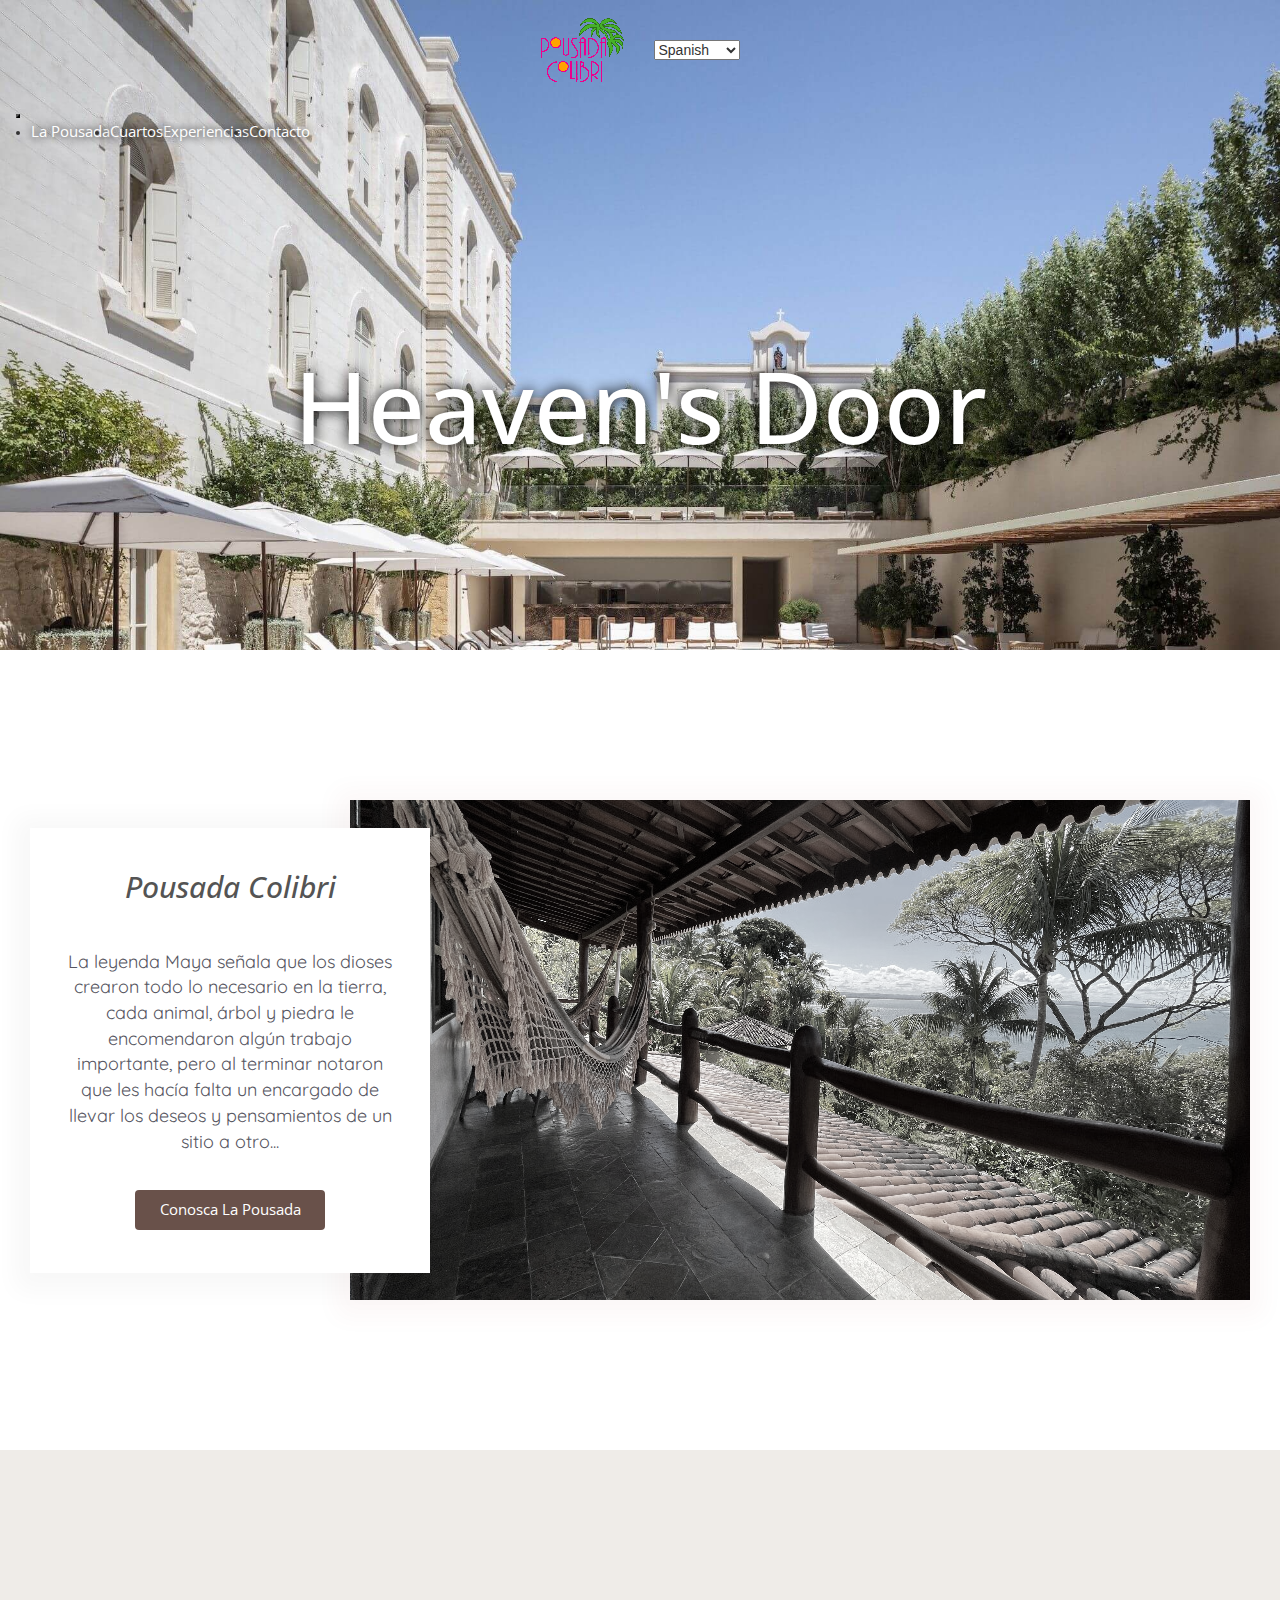
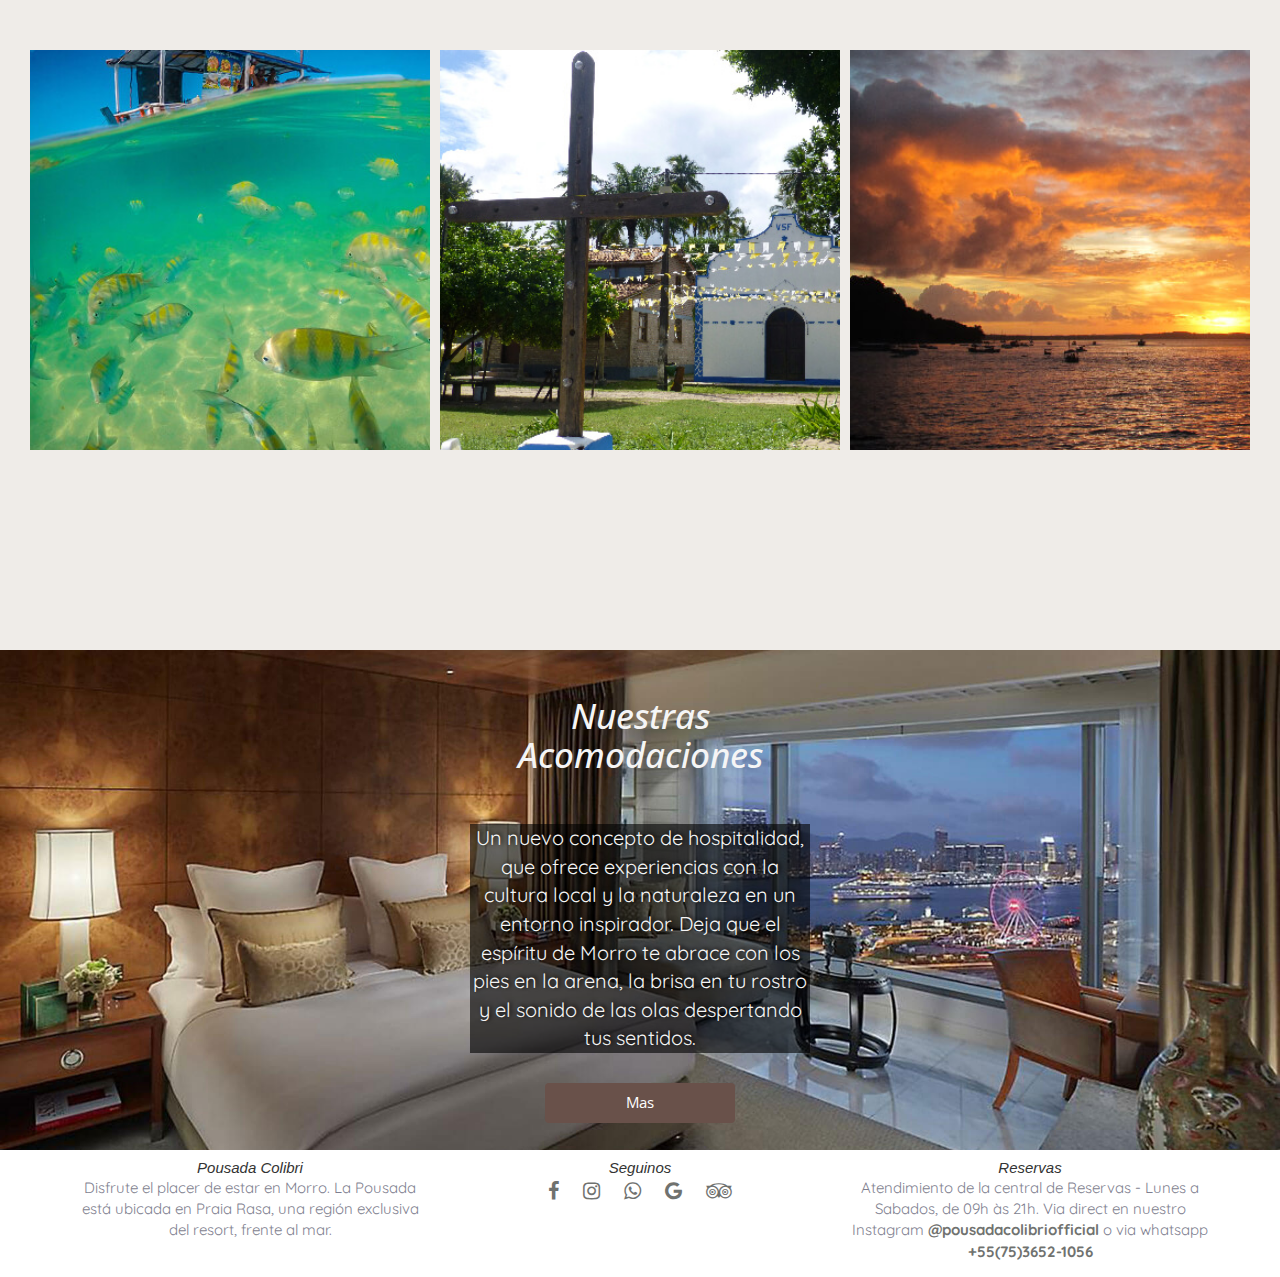
<file: index.html>
<!DOCTYPE html>
<html lang="es">

<head>

    <meta charset="utf-8"> 
    <meta name="viewport" content="width=device-width, initial-scale=1.0">
    <link rel="preconnect" href="https://fonts.googleapis.com">
    <link rel="preconnect" href="https://fonts.gstatic.com" crossorigin>
    <link rel="icon" type="image/x-icon" href="favicon.ico">

    <!--CSS Bootstrap-->
    <link href="https://cdn.jsdelivr.net/npm/bootstrap@5.3.2/dist/css/bootstrap.min.css" rel="stylesheet"
        integrity="sha384-T3c6CoIi6uLrA9TneNEoa7RxnatzjcDSCmG1MXxSR1GAsXEV/Dwwykc2MPK8M2HN" crossorigin="anonymous">

    <!--CSS FONT AWESOME-->
    <link href="https://maxcdn.bootstrapcdn.com/font-awesome/4.4.0/css/font-awesome.min.css" rel="stylesheet" />
    <link href="https://maxcdn.bootstrapcdn.com/bootstrap/3.3.5/css/bootstrap.min.css" rel="stylesheet" />

    <!--Fonte Open Sans - Quicksand-->
    <link
        href="https://fonts.googleapis.com/css2?family=Open+Sans:wght@300;400;500&family=Quicksand:wght@300;400;500&display=swap"
        rel="stylesheet">

    <!--Css Style-->
    <link rel="stylesheet" href="css/style.css" />
    <!--Final -- Css Style-->

    <!-- descripcion del documento -->
    <meta name="description" content="La Pousada Colibri, es una lujosa posada rustica, localizada en Morro de Sao Paulo, con una vista privilegiada. Venga a conocer y apasionarse">
    <!-- palabras claves -->
    <meta name="keywords" content="morro de sao paulo,pousada,posada,paraiso,morro,piscina,salvador de bahia,brasil,playas,caribe">

    <title> Pousada Colibri - Since 1987 </title>
</head>

<body>
    <!--Encabezado -->
    <section id="fondo">
        <header id="idiomas">
            <nav id="display">
                <a href="index.html"><img src="img/logo.png" alt="logo"></a>
                <select name="">
                    <option selected>Spanish</option>
                    <option>English</option>
                    <option>Portugues</option>
                    <option>Deutsch</option>
                </select>
            </nav>
        </header>
        <section id="navegacion">
            <nav class="navbar navbar-expand-md">
                <div class="container-fluid">
                    <!--Boton del Menu-->
                    <button class="navbar-toggler" style="background-color: rgba(255, 255, 255, 0.842)" type="button"
                        data-bs-toggle="collapse" data-bs-target="#menu" aria-controls="navbarSupportedContent"
                        aria-expanded="false" aria-label="Toggle navigation">
                        <span class="navbar-toggler-icon "></span>
                    </button>

                    <!--Menu con SubMenu-->
                    <div class="collapse navbar-collapse position-absolute top-50 start-50 translate-middle-x
                    " id="menu">
                        <ul class="navbar-nav" ;>
                            <li class="nav-item">
                                <a class="nav-link" aria-current="page" href="pousada/pousada.html">La Pousada</a>
                            </li>
                            <li class="nav-item dropdown">
                                <a class="nav-link dropdown-toggle" href="#" role="button" data-bs-toggle="dropdown"
                                    aria-expanded="false">
                                    Cuartos
                                </a>
                                <ul class="dropdown-menu">
                                    <li><a class="dropdown-item" href="cuartos/chalet.html">Bungalow</a></li>
                                    <li><a class="dropdown-item" href="cuartos/chalet.html">Suite Junior</a></li>
                                    <li><a class="dropdown-item" href="cuartos/chalet.html">Suite Deluxe</a></li>
                                    <li><a class="dropdown-item" href="cuartos/chalet.html">Chalet</a></li>
                                </ul>
                            </li>
                            <li class="nav-item">
                                <a class="nav-link" href="experiencias/experiencias.html">Experiencias</a>
                            </li>
                            <li class="nav-item">
                                <a class="nav-link" href="contato/contato.html">Contacto</a>
                            </li>
                        </ul>
                    </div>
                </div>
            </nav>
        </section>
        <div id="heaven" class="padre">
            <h1>Heaven's Door</h1>
        </div>
    </section>
    <!--Encabezado-->
    <!--Inicio seccion A Pousada-->
    <section id="cuadro_izq_foto_der_superpuestos">
        <div class="quadrito">
            <h2><em>Pousada Colibri</em></h2>
            <p>La leyenda Maya señala que los dioses crearon todo lo necesario en la tierra, cada animal, árbol y piedra
                le encomendaron algún trabajo importante, pero al terminar notaron que les hacía falta un encargado de
                llevar los deseos y pensamientos de un sitio a otro...

            </p>
            <button type="button" class="btn btn-outline-secondary"><a href="pousada/pousada.html">Conosca La
                    Pousada</a></button>
        </div>
        <div class="img_cuadro_izq_foto_der_superpuestos">
            <img src="img/pousada-colibri.jpg" alt="Vista de la Suite Deluxe">
        </div>
    </section>
    <!--Final Seccion A Pousada-->

    <!--Inicio Seccion Experiencias-->
    <section id="experiencias">
        <div class="GridExperiencias">
            <article class="CuadroExperiencias">
                <a class="ExperienciasTitulo" href="experiencias/experiencias.html">Vuelta a la Isla</a>
                <div class="ExperienciasImagen">
                    <img class="imgProductos" src="img/vuelta_isla.jpg" alt="Paseo vuelta a la isla">
                </div>
            </article>
            <article class="CuadroExperiencias">
                <a class="ExperienciasTitulo" href="experiencias/experiencias.html">Visita Garapua</a>
                <div class="ExperienciasImagen">
                    <img class="imgProductos" src="img/Iglesia-garapua.jpg" alt="Iglesia de Garapua">
                </div>
            </article>
            <article class="CuadroExperiencias">
                <a class="ExperienciasTitulo" href="experiencias/experiencias.html">Atardecer</a>
                <div class="ExperienciasImagen">
                    <img class="imgProductos" src="img/Atardecer.jpg" alt="Atardecer Morro de Sao Paulo">
                </div>
            </article>
        </div>
    </section>
    <!--Final Seccion Experiencias-->

    <!--Inicio Seccion Cuartos -->
    <section id="cuartos">
        <div class="CajaCuartosDescripcion">
            <h2><em>Nuestras Acomodaciones</em></h2>
            <p>Un nuevo concepto de hospitalidad, que ofrece experiencias con la cultura local y la naturaleza en un
                entorno inspirador. Deja que el espíritu de Morro te abrace con los pies en la arena, la brisa en tu
                rostro y el sonido de las olas despertando tus sentidos.</p>

            <button type="button" class="btn btn-outline-secondary"><a href="cuartos/chalet.html">Mas</a></button>
        </div>
    </section>
    <!--Final seccion Cuartos-->

    <footer class="container text-center">
        <div class="row justify-content-center">
            <div class="footerpad col-12 col-md-6 col-lg-4">
                <td>
                    <h3>Pousada Colibri</h3>
                    <p>Disfrute el placer de estar en Morro. La Pousada está ubicada en Praia Rasa, una región exclusiva
                        del resort, frente al mar.</p>
                </td>
            </div>
            <div class="footerpad col-12 col-md-6 col-lg-4 footer">
                <td>
                    <h3>Seguinos</h3>
                    <a href="https://www.facebook.com/pousadacolibriofficial" aria-label="Facebook Oficial de la Pousada"><i class="fa fa-facebook"></i></a>
                    <a href="https://www.instagram.com/pousadacolibriofficial"aria-label="Instagram Oficial de la Pousada"><i class="fa fa-instagram"></i></a>
                    <a href="https://api.whatsapp.com/send?phone=557536521056&text=Ol%C3%A1,%20Pousada%20Colibri!%20Preciso%20de%20informa%C3%A7%C3%B5es." aria-label="Comunica con nosotros por Whatsapp"><i
                            class="fa fa-whatsapp"></i></a>
                    <a
                        href="https://www.google.com/travel/search?q=pousada%20colibri&g2lb=2502548%2C2503771%2C2503781%2C4258168%2C4270442%2C4284970%2C4291517%2C4308226%2C4597339%2C4757164%2C4814050%2C4864715%2C4874190%2C4886480%2C4893075%2C4924070%2C4965990%2C4990494%2C72298667%2C72302247%2C72317059%2C72321071%2C72333916%2C72355039%2C72364739%2C72367838%2C72367841%2C72370225%2C72373155%2C72379816&hl=en-BR&gl=br&ssta=1&ts=CAESCAoCCAMKAggDGh4SHBIUCgcI5w8QChgaEgcI5w8QChgbGAEyBAgAEAAqBwoFOgNCUkw&qs=CAEyJkNoZ0l6SjNiLU1XZTNvUGpBUm9MTDJjdk1YUm9NSEF3WjNZUUFROApCCQnMzhZf9HgH40IJCUXcdnnHYYwtQgkJBeiEorj41qdCCQm-P3Qo28cjH1oCCAE&ap=aAG6AQhvdmVydmlldw&ictx=1&sa=X&utm_campaign=sharing&utm_medium=link_btn&utm_source=htls" aria-label="Conoce lo que dicen los clientes"><i
                            class="fa fa-google"></i></a>
                    <a
                        href="https://www.tripadvisor.com.br/Hotel_Review-g488168-d1183668-Reviews-Pousada_Colibri-Morro_de_Sao_Paulo_Ilha_de_Tinhare_Cairu_State_of_Bahia.html?m=19905"aria-label="Entre los 10 mejores de la Isla"><i
                            class="fa fa-tripadvisor"></i></a>
                </td>
            </div>
            <div class="footerpad col-12 col-md-6 col-lg-4 link">
                <h3>Reservas</h3>
                <p>Atendimiento de la central de Reservas - Lunes a Sabados, de 09h às 21h. Via direct en nuestro
                    Instagram <a
                        href="https://www.instagram.com/pousadacolibriofficial"><strong>@pousadacolibriofficial</strong></a>
                    o via whatsapp <a
                        href="https://api.whatsapp.com/send?phone=557536521056&text=Ol%C3%A1,%20Pousada%20Colibri!%20Preciso%20de%20informa%C3%A7%C3%B5es."><strong>+55(75)3652-1056</strong></a>
                </p>
            </div>
        </div>
    </footer>

    <!--CSS BS-->
    <script src="https://cdn.jsdelivr.net/npm/bootstrap@5.3.2/dist/js/bootstrap.bundle.min.js"
        integrity="sha384-C6RzsynM9kWDrMNeT87bh95OGNyZPhcTNXj1NW7RuBCsyN/o0jlpcV8Qyq46cDfL"
        crossorigin="anonymous"></script>
</body>

</html>
</file>
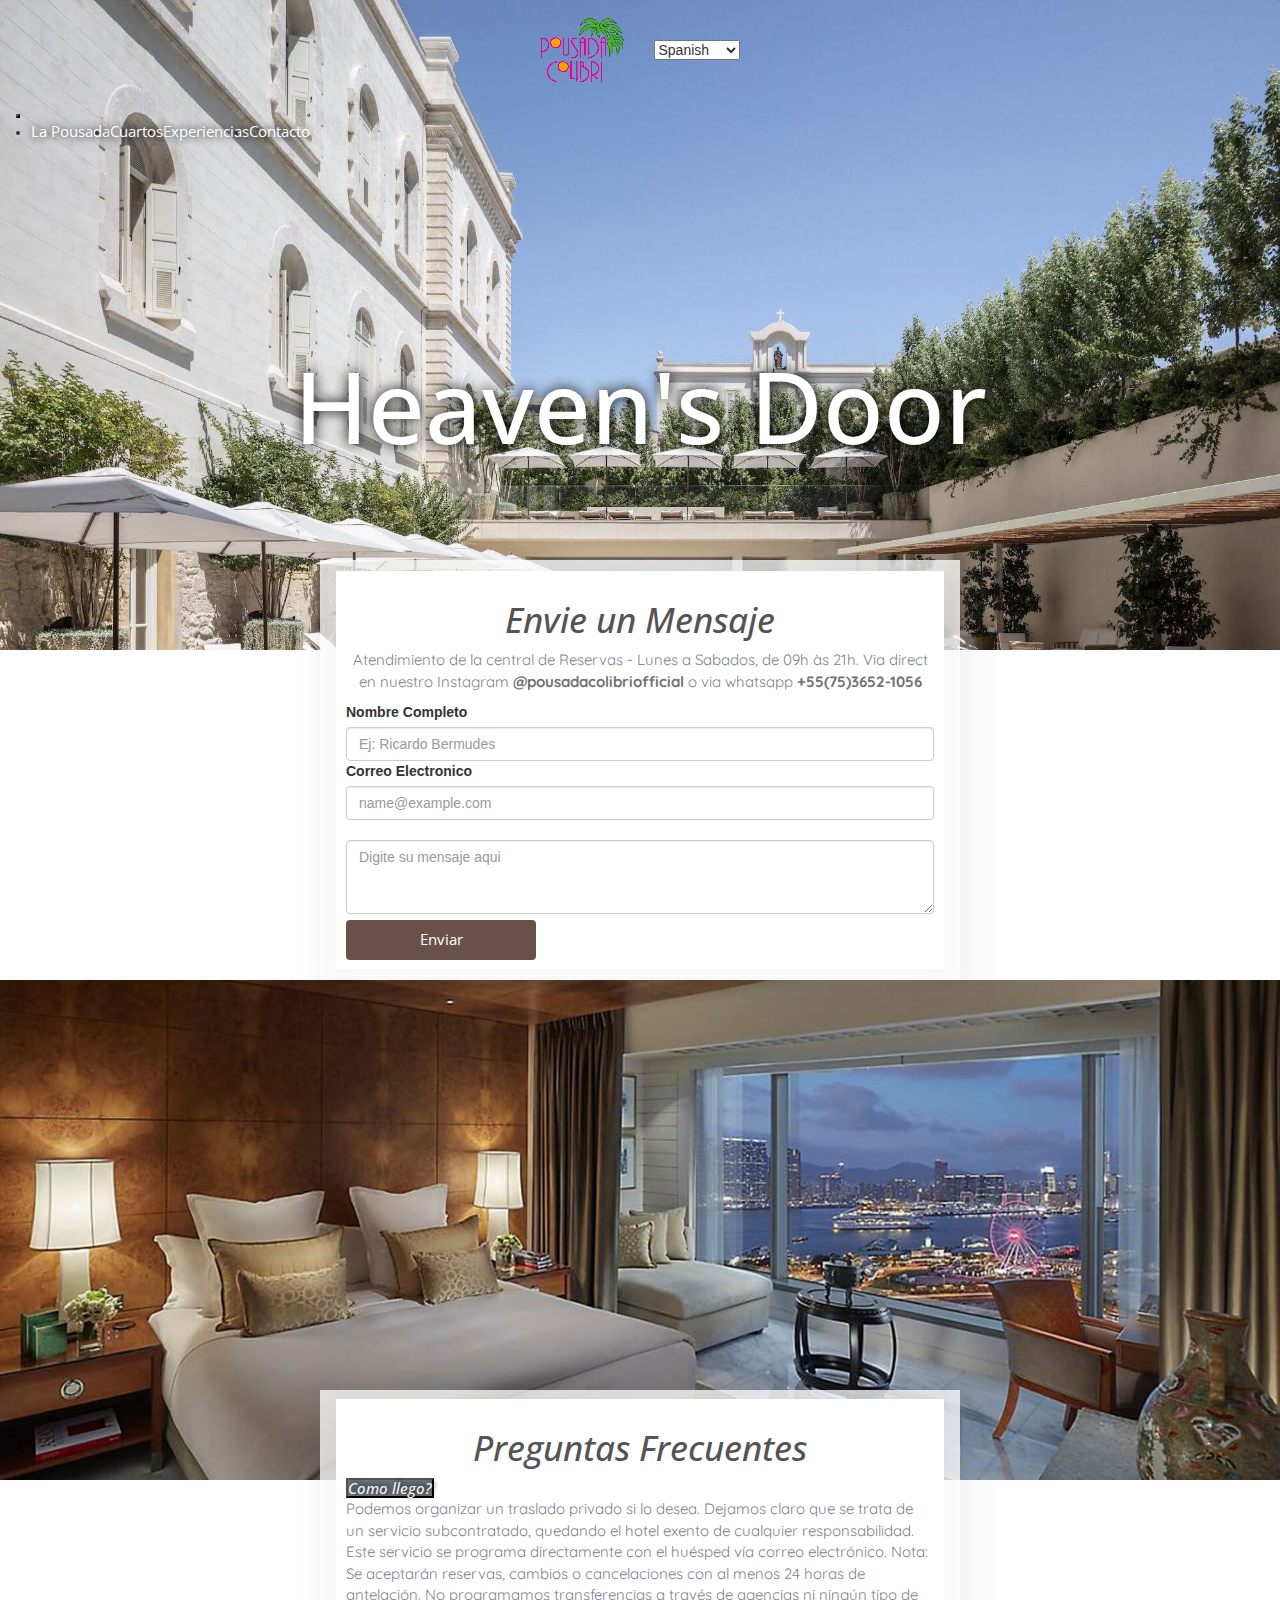
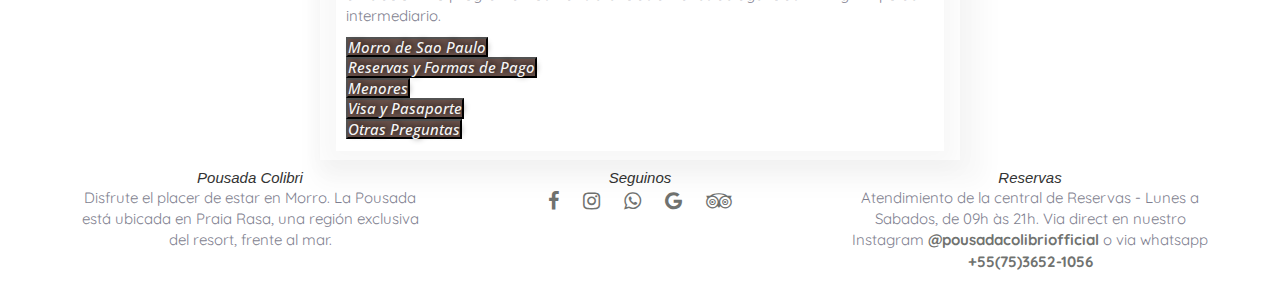
<file: contato/contato.html>
<!DOCTYPE html>
<html lang="es">

<head>

  <meta charset="utf-8">
  <meta name="viewport" content="width=device-width, initial-scale=1.0">
  <link rel="preconnect" href="https://fonts.googleapis.com">
  <link rel="preconnect" href="https://fonts.gstatic.com" crossorigin>
  <link rel="icon" type="image/x-icon" href="favicon.ico">

  <!--CSS Bootstrap-->
  <link href="https://cdn.jsdelivr.net/npm/bootstrap@5.3.2/dist/css/bootstrap.min.css" rel="stylesheet"
      integrity="sha384-T3c6CoIi6uLrA9TneNEoa7RxnatzjcDSCmG1MXxSR1GAsXEV/Dwwykc2MPK8M2HN" crossorigin="anonymous">

  <!--CSS FONT AWESOME-->
  <link href="https://maxcdn.bootstrapcdn.com/font-awesome/4.4.0/css/font-awesome.min.css" rel="stylesheet" />
  <link href="https://maxcdn.bootstrapcdn.com/bootstrap/3.3.5/css/bootstrap.min.css" rel="stylesheet" />

  <!--Fonte Open Sans - Quicksand-->
  <link
      href="https://fonts.googleapis.com/css2?family=Open+Sans:wght@300;400;500&family=Quicksand:wght@300;400;500&display=swap"
      rel="stylesheet">

  <!--Css Style-->
  <link rel="stylesheet" href="../css/style.css" />
  <!--Final -- Css Style-->

  <!-- descripcion del documento -->
  <meta name="description" content="La Pousada Colibri, es una lujosa posada rustica, localizada en Morro de Sao Paulo, con una vista privilegiada. Venga a conocer y apasionarse">
  <!-- palabras claves -->
  <meta name="keywords" content="morro de sao paulo,pousada,posada,paraiso,morro,piscina,salvador de bahia,brasil,playas,caribe">

  <title> Pousada Colibri - Since 1987 </title>
</head>

<body>
  <!--Encabezado -->
  <section id="fondo">
    <header id="idiomas">
      <nav id="display">
        <a href="../index.html"><img src="../img/logo.png" alt="logo"></a>
        <select name="">
          <option selected>Spanish</option>
          <option>English</option>
          <option>Portugues</option>
          <option>Deutsch</option>
        </select>
      </nav>
    </header>
    <section id="navegacion">
      <nav class="navbar navbar-expand-md">
        <div class="container-fluid">
          <!--Boton del Menu-->
          <button class="navbar-toggler" style="background-color: rgba(255, 255, 255, 0.842)" type="button"
            data-bs-toggle="collapse" data-bs-target="#menu" aria-controls="navbarSupportedContent"
            aria-expanded="false" aria-label="Toggle navigation">
            <span class="navbar-toggler-icon "></span>
          </button>

          <!--Menu con SubMenu-->
          <div class="collapse navbar-collapse position-absolute top-50 start-50 translate-middle-x
                  " id="menu">
            <ul class="navbar-nav">
              <li class="nav-item">
                <a class="nav-link" aria-current="page" href="../pousada/pousada.html">La Pousada</a>
              </li>
              <li class="nav-item dropdown">
                <a class="nav-link dropdown-toggle" href="#" role="button" data-bs-toggle="dropdown"
                  aria-expanded="false">
                  Cuartos
                </a>
                <ul class="dropdown-menu">
                  <li><a class="dropdown-item" href="../cuartos/chalet.html">Bungalow</a></li>
                  <li><a class="dropdown-item" href="../cuartos/chalet.html">Suite Junior</a></li>
                  <li><a class="dropdown-item" href="../cuartos/chalet.html">Suite Deluxe</a></li>
                  <li><a class="dropdown-item" href="../cuartos/chalet.html">Chalet</a></li>
                </ul>
              </li>
              <li class="nav-item">
                <a class="nav-link" href="../experiencias/experiencias.html">Experiencias</a>
              </li>
              <li class="nav-item">
                <a class="nav-link" href="contato.html">Contacto</a>
              </li>
            </ul>
          </div>
        </div>
      </nav>
    </section>
    <div id="heaven" class="padre">
      <h1>Heaven's Door</h1>
    </div>
  </section>
  <!--Encabezado-->

  <!--Inicio seccion Mensaje-->
  <section class="centrar_cuadro-_superpuesto">
    <div class="cuadro-superpuesto">
      <div class="cuadro-superpuesto-interno link-aislado">
        <h2><em>Envie un Mensaje</em></h2>
        <p class="p-aislado">Atendimiento de la central de Reservas - Lunes a Sabados, de 09h às 21h. Via direct en
          nuestro
          Instagram <a
            href="https://www.instagram.com/pousadacolibriofficial"><strong>@pousadacolibriofficial</strong></a>
          o via whatsapp <a
            href="https://api.whatsapp.com/send?phone=557536521056&text=Ol%C3%A1,%20Pousada%20Colibri!%20Preciso%20de%20informa%C3%A7%C3%B5es."><strong>+55(75)3652-1056</strong></a>
        </p>
        <form class="formulario">
          <div class="mb-1">
            <label for="exampleFormControlInput1" class="form-label">Nombre Completo</label>
            <input type="email" class="form-control form-control-sm" id="exampleFormControlInput1"
              placeholder="Ej: Ricardo Bermudes">
          </div>
          <div class="mb-1">
            <label for="exampleFormControlInput1" class="form-label">Correo Electronico</label>
            <input type="email" class="form-control form-control-sm" id="exampleFormControlInput1"
              placeholder="name@example.com">
          </div>
          <div class="mb-1">
            <label for="exampleFormControlTextarea1" class="form-label"></label>
            <textarea class="form-control form-control-sm" id="exampleFormControlTextarea1"
              placeholder="Digite su mensaje aqui" rows="3"></textarea>
          </div>
          <button type="button" class="btn btn-outline-secondary"><a href="./contato/contato.html">Enviar</a></button>

        </form>
      </div>
    </div>

  </section>
  <!--Final Seccion Mensaje-->
  <section id="img_faq">
  </section>
  <!--Inicio Seccion FAQ -->
  <section class="centrar_cuadro-_superpuesto">
    <div class="cuadro-superpuesto">
      <div class="cuadro-superpuesto-interno">
        <h2><em>Preguntas Frecuentes</em></h2>
        <div class="accordion" id="accordionExample">
          <div class="accordion-item">
            <h3 class="accordion-header">
              <button class="accordion-button" type="button" data-bs-toggle="collapse" data-bs-target="#collapseOne"
                aria-expanded="true" aria-controls="collapseOne">
                Como llego?
              </button>
            </h3>
            <div id="collapseOne" class="accordion-collapse collapse show" data-bs-parent="#accordionExample">
              <div class="accordion-body">
                <p>Podemos organizar un traslado privado si lo desea. Dejamos claro que se trata de un servicio
                  subcontratado, quedando el hotel exento de cualquier responsabilidad.
                  Este servicio se programa directamente con el huésped vía correo electrónico.
                  Nota: Se aceptarán reservas, cambios o cancelaciones con al menos 24 horas de antelación. No
                  programamos transferencias a través de agencias ni ningún tipo de intermediario.
                </p>
              </div>
            </div>
          </div>
          <div class="accordion-item">
            <h3 class="accordion-header">
              <button class="accordion-button collapsed" type="button" data-bs-toggle="collapse"
                data-bs-target="#collapseTwo" aria-expanded="false" aria-controls="collapseTwo">
                Morro de Sao Paulo
              </button>
            </h3>
            <div id="collapseTwo" class="accordion-collapse collapse" data-bs-parent="#accordionExample">
              <div class="accordion-body">
                <p>Durante la temporada baja, Morro ofrece un ambiente relajado y tranquilo. Los restaurantes abren toda
                  la semana y la mayoría de los clubes nocturnos solo abren los fines de semana, cuando Morro es
                  visitado por quienes buscan una alternativa a la vida en Bahia.
                  En este momento, con los bares y restaurantes llenos de gente linda y divertida, es fácil entender por
                  qué Morro fascina a sus visitantes.
                  En temporada alta la vida nocturna es muy interesante, con gente de todo el mundo disfrutando de sus
                  restaurantes, bares y discotecas.
                </p>
              </div>
            </div>
          </div>
          <div class="accordion-item">
            <h3 class="accordion-header">
              <button class="accordion-button collapsed" type="button" data-bs-toggle="collapse"
                data-bs-target="#collapseFour" aria-expanded="false" aria-controls="collapseFour">
                Reservas y Formas de Pago
              </button>
            </h3>
            <div id="collapseFour" class="accordion-collapse collapse" data-bs-parent="#accordionExample">
              <div class="accordion-body">
                <p>Aceptamos todos los medios de pagos.
                </p>
              </div>
            </div>
          </div>
          <div class="accordion-item">
            <h3 class="accordion-header">
              <button class="accordion-button collapsed" type="button" data-bs-toggle="collapse"
                data-bs-target="#collapseSeven" aria-expanded="false" aria-controls="collapseSeven">
                Menores
              </button>
            </h3>
            <div id="collapseSeven" class="accordion-collapse collapse" data-bs-parent="#accordionExample">
              <div class="accordion-body">
                <p>Pousada Colibri acoge a niños a partir de cinco años. Se considerarán dentro de la capacidad de cada
                  apartamento. Al realizar la reserva le solicitamos que informe al departamento de reservas sobre la
                  inclusión de menores.
                </p>
              </div>
            </div>
          </div>
          <div class="accordion-item">
            <h3 class="accordion-header">
              <button class="accordion-button collapsed" type="button" data-bs-toggle="collapse"
                data-bs-target="#collapseEight" aria-expanded="false" aria-controls="collapseEight">
                Visa y Pasaporte
              </button>
            </h3>
            <div id="collapseEight" class="accordion-collapse collapse" data-bs-parent="#accordionExample">
              <div class="accordion-body">
                <p>Los visitantes de diferentes países no necesitarán visa, siempre y cuando el pasaporte sea válido por
                  al menos seis meses después de ingresar a Brasil.
                  No se requiere visa para los países de la Comunidad Europea, incluido el Reino Unido. Se requiere visa
                  de turista para ciudadanos de EE. UU., Canadá, Australia, México y Japón.
                  Al realizar el check-in, se solicitará a los huéspedes que presenten un documento de identificación
                  oficial de su país.
                </p>
              </div>
            </div>
          </div>
          <div class="accordion-item">
            <h3 class="accordion-header">
              <button class="accordion-button collapsed" type="button" data-bs-toggle="collapse"
                data-bs-target="#collapseNine" aria-expanded="false" aria-controls="collapseNine">
                Otras Preguntas
              </button>
            </h3>
            <div id="collapseNine" class="accordion-collapse collapse" data-bs-parent="#accordionExample">
              <div class="accordion-body">
                <p>Queda estrictamente prohibido realizar cualquier campaña publicitaria o publicidad de productos y
                  servicios dentro de las instalaciones de la Pousada Colibri ya sea en áreas comunes o en áreas
                  privadas sin autorización formal previa (por escrito).
                </p>
              </div>
            </div>
          </div>
        </div>

      </div>
    </div>
  </section>
  <!--Final seccion FAQ-->






  <footer class="container text-center">
    <div class="row justify-content-center">
        <div class="footerpad col-12 col-md-6 col-lg-4">
            <td>
                <h3>Pousada Colibri</h3>
                <p>Disfrute el placer de estar en Morro. La Pousada está ubicada en Praia Rasa, una región exclusiva
                    del resort, frente al mar.</p>
            </td>
        </div>
        <div class="footerpad col-md-6 col-lg-4 footer">
            <td>
                <h3>Seguinos</h3>
                <a href="https://www.facebook.com/pousadacolibriofficial" aria-label="Facebook Oficial de la Pousada"><i class="fa fa-facebook"></i></a>
                <a href="https://www.instagram.com/pousadacolibriofficial"aria-label="Instagram Oficial de la Pousada"><i class="fa fa-instagram"></i></a>
                <a href="https://api.whatsapp.com/send?phone=557536521056&text=Ol%C3%A1,%20Pousada%20Colibri!%20Preciso%20de%20informa%C3%A7%C3%B5es." aria-label="Comunica con nosotros por Whatsapp"><i
                        class="fa fa-whatsapp"></i></a>
                <a
                    href="https://www.google.com/travel/search?q=pousada%20colibri&g2lb=2502548%2C2503771%2C2503781%2C4258168%2C4270442%2C4284970%2C4291517%2C4308226%2C4597339%2C4757164%2C4814050%2C4864715%2C4874190%2C4886480%2C4893075%2C4924070%2C4965990%2C4990494%2C72298667%2C72302247%2C72317059%2C72321071%2C72333916%2C72355039%2C72364739%2C72367838%2C72367841%2C72370225%2C72373155%2C72379816&hl=en-BR&gl=br&ssta=1&ts=CAESCAoCCAMKAggDGh4SHBIUCgcI5w8QChgaEgcI5w8QChgbGAEyBAgAEAAqBwoFOgNCUkw&qs=CAEyJkNoZ0l6SjNiLU1XZTNvUGpBUm9MTDJjdk1YUm9NSEF3WjNZUUFROApCCQnMzhZf9HgH40IJCUXcdnnHYYwtQgkJBeiEorj41qdCCQm-P3Qo28cjH1oCCAE&ap=aAG6AQhvdmVydmlldw&ictx=1&sa=X&utm_campaign=sharing&utm_medium=link_btn&utm_source=htls" aria-label="Conoce lo que dicen los clientes"><i
                        class="fa fa-google"></i></a>
                <a
                    href="https://www.tripadvisor.com.br/Hotel_Review-g488168-d1183668-Reviews-Pousada_Colibri-Morro_de_Sao_Paulo_Ilha_de_Tinhare_Cairu_State_of_Bahia.html?m=19905"aria-label="Entre los 10 mejores de la Isla"><i
                        class="fa fa-tripadvisor"></i></a>
            </td>
        </div>
        <div class="footerpad col-12 col-md-6 col-lg-4 link">
            <h3>Reservas</h3>
            <p>Atendimiento de la central de Reservas - Lunes a Sabados, de 09h às 21h. Via direct en nuestro
                Instagram <a
                    href="https://www.instagram.com/pousadacolibriofficial"><strong>@pousadacolibriofficial</strong></a>
                o via whatsapp <a
                    href="https://api.whatsapp.com/send?phone=557536521056&text=Ol%C3%A1,%20Pousada%20Colibri!%20Preciso%20de%20informa%C3%A7%C3%B5es."><strong>+55(75)3652-1056</strong></a>
            </p>
        </div>
    </div>
</footer>
  <!--CSS BS-->
  <script src="https://cdn.jsdelivr.net/npm/bootstrap@5.3.2/dist/js/bootstrap.bundle.min.js"
    integrity="sha384-C6RzsynM9kWDrMNeT87bh95OGNyZPhcTNXj1NW7RuBCsyN/o0jlpcV8Qyq46cDfL"
    crossorigin="anonymous"></script>
</body>

</html>
</file>
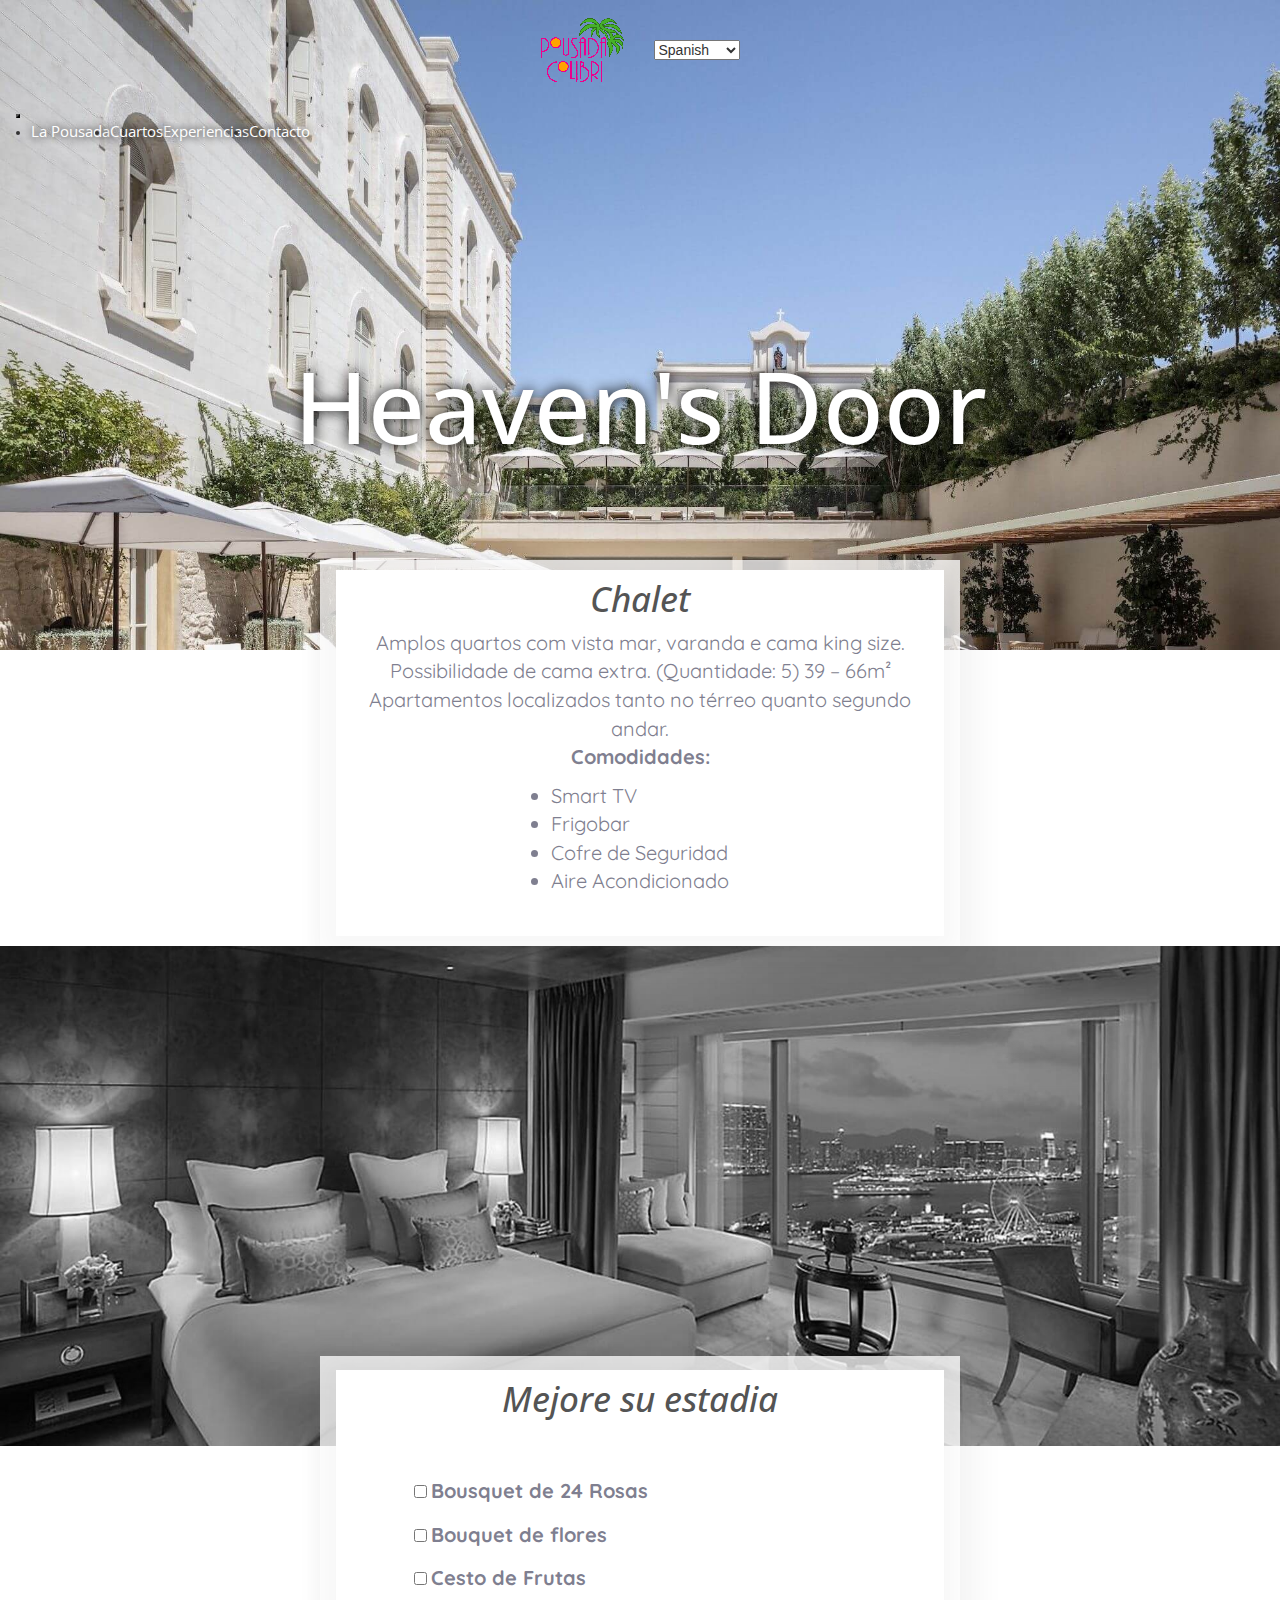
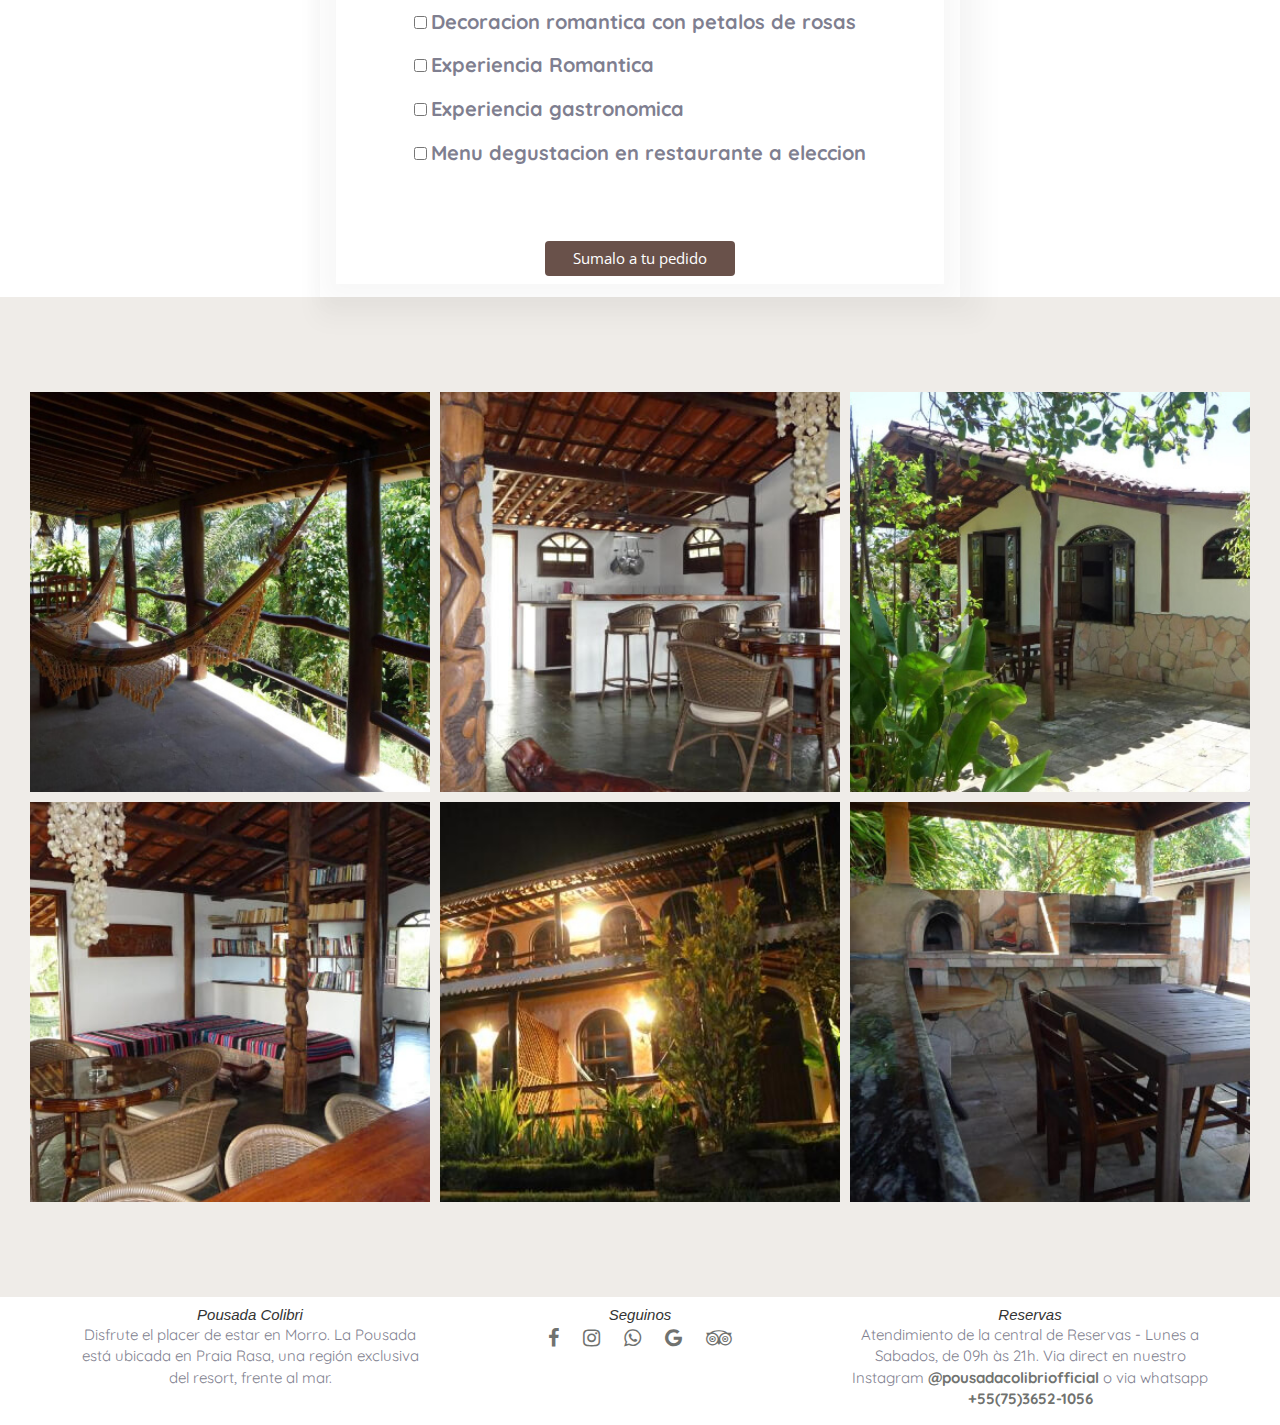
<file: cuartos/chalet.html>
<!DOCTYPE html>
<html lang="es">

<head>

    <meta charset="utf-8">
    <meta name="viewport" content="width=device-width, initial-scale=1.0">
    <link rel="preconnect" href="https://fonts.googleapis.com">
    <link rel="preconnect" href="https://fonts.gstatic.com" crossorigin>
    <link rel="icon" type="image/x-icon" href="favicon.ico">

    <!--CSS Bootstrap-->
    <link href="https://cdn.jsdelivr.net/npm/bootstrap@5.3.2/dist/css/bootstrap.min.css" rel="stylesheet"
        integrity="sha384-T3c6CoIi6uLrA9TneNEoa7RxnatzjcDSCmG1MXxSR1GAsXEV/Dwwykc2MPK8M2HN" crossorigin="anonymous">

    <!--CSS FONT AWESOME-->
    <link href="https://maxcdn.bootstrapcdn.com/font-awesome/4.4.0/css/font-awesome.min.css" rel="stylesheet" />
    <link href="https://maxcdn.bootstrapcdn.com/bootstrap/3.3.5/css/bootstrap.min.css" rel="stylesheet" />

    <!--Fonte Open Sans - Quicksand-->
    <link
        href="https://fonts.googleapis.com/css2?family=Open+Sans:wght@300;400;500&family=Quicksand:wght@300;400;500&display=swap"
        rel="stylesheet">

    <!--Css Style-->
    <link rel="stylesheet" href="../css/style.css" />
    <!--Final -- Css Style-->

    <!-- descripcion del documento -->
    <meta name="description" content="Un nuevo concepto de hospitalidad, que ofrece experiencias con la cultura local y la naturaleza en un entorno inspirador. Deja que el espíritu de Morro te abrace con los pies en la arena, la brisa en tu rostro y el sonido de las olas despertando tus sentidos.">
    <!-- palabras claves -->
    <meta name="keywords" content="morro de sao paulo,pousada,posada,paraiso,morro,piscina,salvador de bahia,brasil,playas,caribe">

    <title> Pousada Colibri - Since 1987 </title>
</head>

<body>
    <!--Encabezado -->
    <section id="fondo">
        <header id="idiomas">
            <nav id="display">
                <a href="../index.html"><img src="../img/logo.png" alt="logo"></a>
                <select name="">
                    <option selected>Spanish</option>
                    <option>English</option>
                    <option>Portugues</option>
                    <option>Deutsch</option>
                </select>
            </nav>
        </header>
        <section id="navegacion">
            <nav class="navbar navbar-expand-md">
                <div class="container-fluid">
                    <!--Boton del Menu-->
                    <button class="navbar-toggler" style="background-color: rgba(255, 255, 255, 0.842)" type="button"
                        data-bs-toggle="collapse" data-bs-target="#menu" aria-controls="navbarSupportedContent"
                        aria-expanded="false" aria-label="Toggle navigation">
                        <span class="navbar-toggler-icon "></span>
                    </button>

                    <!--Menu con SubMenu-->
                    <div class="collapse navbar-collapse position-absolute top-50 start-50 translate-middle-x
                    " id="menu">
                        <ul class="navbar-nav">
                            <li class="nav-item">
                                <a class="nav-link" aria-current="page" href="../pousada/pousada.html">La Pousada</a>
                            </li>
                            <li class="nav-item dropdown">
                                <a class="nav-link dropdown-toggle" href="#" role="button" data-bs-toggle="dropdown"
                                    aria-expanded="false">
                                    Cuartos
                                </a>
                                <ul class="dropdown-menu">
                                    <li><a class="dropdown-item" href="chalet.html">Bungalow</a></li>
                                    <li><a class="dropdown-item" href="chalet.html">Suite Junior</a></li>
                                    <li><a class="dropdown-item" href="chalet.html">Suite Deluxe</a></li>
                                    <li><a class="dropdown-item" href="chalet.html">Chalet</a></li>
                                </ul>
                            </li>
                            <li class="nav-item">
                                <a class="nav-link" href="../experiencias/experiencias.html">Experiencias</a>
                            </li>
                            <li class="nav-item">
                                <a class="nav-link" href="../contato/contato.html">Contacto</a>
                            </li>
                        </ul>
                    </div>
                </div>
            </nav>
        </section>
        <div id="heaven" class="padre">
            <h1>Heaven's Door</h1>
        </div>
    </section>
    <!--Encabezado-->


    <!--Inicio seccion Descripcion Chalet-->
    <section class="centrar_cuadro-_superpuesto">
        <div class="cuadro-superpuesto">
            <div class="cuadro-superpuesto-interno">
                <div class="cuadro-texto-center">
                <h2><em>Chalet</em></h2>
                <p>Amplos quartos com vista mar, varanda e cama king size.<br/>
                    Possibilidade de cama extra. (Quantidade: 5) 39 – 66m² <br/>
                     Apartamentos localizados tanto no térreo quanto segundo andar.<br/>
                    <strong>Comodidades:</strong> 
                    <ul>
                        <li>Smart TV</li>
                        <li>Frigobar</li>
                        <li>Cofre de Seguridad</li>
                        <li>Aire Acondicionado</li>
                    </ul>
                   
                </p>
            </div>
            </div>
        </div>
    </section>
    <!--Final Seccion Descripcion Chalet-->

    <!--Inicio Seccion Foto cuarto fija-->
    <section id="cuartos-color">
    </section>
    <!--Final Seccion foto cuarto fija-->

    <!--Inicio Seccion Mejore su estadia -->
    <section class="centrar_cuadro-_superpuesto">
        <div class="cuadro-superpuesto-check">
            <div class="cuadro-superpuesto-interno">
                <h2><em>Mejore su estadia</em></h2>
                <div class="list_check">
                <div class="form-check">
                    <input class="form-check-input" type="checkbox" value="" id="flexCheckChecked">
                    <label class="form-check-label" for="flexCheckChecked">
                      <p class="list_check_p">Bousquet de 24 Rosas</p>
                    </label>
                </div>
                <div class="form-check">
                    <input class="form-check-input" type="checkbox" value="" id="flexCheckChecked">
                    <label class="form-check-label" for="flexCheckChecked">
                        <p class="list_check_p">Bouquet de flores</p>
                    </label>
                </div>
                <div class="form-check">
                    <input class="form-check-input" type="checkbox" value="" id="flexCheckChecked">
                    <label class="form-check-label" for="flexCheckChecked">
                        <p class="list_check_p">Cesto de Frutas</p>
                    </label>
                </div>
                <div class="form-check">
                    <input class="form-check-input" type="checkbox" value="" id="flexCheckChecked">
                    <label class="form-check-label" for="flexCheckChecked">
                        <p class="list_check_p"> Decoracion romantica con petalos de rosas</p>
                    </label>
                </div>
                <div class="form-check">
                    <input class="form-check-input" type="checkbox" value="" id="flexCheckChecked">
                    <label class="form-check-label" for="flexCheckChecked">
                        <p class="list_check_p">Experiencia Romantica</p>
                    </label>
                </div>
                <div class="form-check">
                    <input class="form-check-input" type="checkbox" value="" id="flexCheckChecked">
                    <label class="form-check-label" for="flexCheckChecked">
                        <p class="list_check_p">Experiencia gastronomica</p>
                    </label>
                </div>
                <div class="form-check">
                    <input class="form-check-input" type="checkbox" value="" id="flexCheckChecked">
                    <label class="form-check-label" for="flexCheckChecked">
                        <p class="list_check_p">Menu degustacion en restaurante a eleccion</p>
                    </label>
                </div>
                        
                </div>
                <button type="button" class="btn btn-outline-secondary"><a href="../contato/contato.html">Sumalo a tu pedido</a></button>
            </div>
        </div>

    </section>
    <!--Final seccion Mejore su estadia-->

    <!--Galeria de fotos cuadradas-->
    <section id="Galeria">
        <div class="GridGaleria">
            <article class="CuadroExperiencias">
                <a class="ExperienciasTitulo" >Balcon</a>
                <div class="ExperienciasImagen">
                    <img class="imgProductos" src="img/Chalet-balcon.jpg" alt="Paseo vuelta a la isla">
                </div>
            </article>
            <article class="CuadroExperiencias">
                <a class="ExperienciasTitulo" >Cocina</a>
                <div class="ExperienciasImagen">
                    <img class="imgProductos" src="img/Chalet-cocina .jpg" alt="Iglesia de Garapua">
                </div>
            </article>
            <article class="CuadroExperiencias">
                <a class="ExperienciasTitulo" >Entrada</a>
                <div class="ExperienciasImagen">
                    <img class="imgProductos" src="img/Chalet-entrada.jpg" alt="Atardecer Morro de Sao Paulo">
                </div>
            </article>
            <article class="CuadroExperiencias">
                <a class="ExperienciasTitulo" >Living</a>
                <div class="ExperienciasImagen">
                    <img class="imgProductos" src="img/Chalet-living.jpg" alt="Paseo vuelta a la isla">
                </div>
            </article>
            <article class="CuadroExperiencias">
                <a class="ExperienciasTitulo" >Otra</a>
                <div class="ExperienciasImagen">
                    <img class="imgProductos" src="img/Chalet-otra.jpg" alt="Iglesia de Garapua">
                </div>
            </article>
            <article class="CuadroExperiencias">
                <a class="ExperienciasTitulo" >Parrilla</a>
                <div class="ExperienciasImagen">
                    <img class="imgProductos" src="img/Chalet-parrilla.jpg" alt="Atardecer Morro de Sao Paulo">
                </div>
            </article>
        </div>
    </section>
    <!--Galeria de fotos cuadradas-->

    <footer class="container text-center">
        <div class="row justify-content-center">
            <div class="footerpad col-12 col-md-6 col-lg-4">
                <td>
                    <h3>Pousada Colibri</h3>
                    <p>Disfrute el placer de estar en Morro. La Pousada está ubicada en Praia Rasa, una región exclusiva
                        del resort, frente al mar.</p>
                </td>
            </div>
            <div class="footerpad col-md-6 col-lg-4 footer">
                <td>
                    <h3>Seguinos</h3>
                    <a href="https://www.facebook.com/pousadacolibriofficial" aria-label="Facebook Oficial de la Pousada"><i class="fa fa-facebook"></i></a>
                    <a href="https://www.instagram.com/pousadacolibriofficial"aria-label="Instagram Oficial de la Pousada"><i class="fa fa-instagram"></i></a>
                    <a href="https://api.whatsapp.com/send?phone=557536521056&text=Ol%C3%A1,%20Pousada%20Colibri!%20Preciso%20de%20informa%C3%A7%C3%B5es." aria-label="Comunica con nosotros por Whatsapp"><i
                            class="fa fa-whatsapp"></i></a>
                    <a
                        href="https://www.google.com/travel/search?q=pousada%20colibri&g2lb=2502548%2C2503771%2C2503781%2C4258168%2C4270442%2C4284970%2C4291517%2C4308226%2C4597339%2C4757164%2C4814050%2C4864715%2C4874190%2C4886480%2C4893075%2C4924070%2C4965990%2C4990494%2C72298667%2C72302247%2C72317059%2C72321071%2C72333916%2C72355039%2C72364739%2C72367838%2C72367841%2C72370225%2C72373155%2C72379816&hl=en-BR&gl=br&ssta=1&ts=CAESCAoCCAMKAggDGh4SHBIUCgcI5w8QChgaEgcI5w8QChgbGAEyBAgAEAAqBwoFOgNCUkw&qs=CAEyJkNoZ0l6SjNiLU1XZTNvUGpBUm9MTDJjdk1YUm9NSEF3WjNZUUFROApCCQnMzhZf9HgH40IJCUXcdnnHYYwtQgkJBeiEorj41qdCCQm-P3Qo28cjH1oCCAE&ap=aAG6AQhvdmVydmlldw&ictx=1&sa=X&utm_campaign=sharing&utm_medium=link_btn&utm_source=htls" aria-label="Conoce lo que dicen los clientes"><i
                            class="fa fa-google"></i></a>
                    <a
                        href="https://www.tripadvisor.com.br/Hotel_Review-g488168-d1183668-Reviews-Pousada_Colibri-Morro_de_Sao_Paulo_Ilha_de_Tinhare_Cairu_State_of_Bahia.html?m=19905"aria-label="Entre los 10 mejores de la Isla"><i
                            class="fa fa-tripadvisor"></i></a>
                </td>
            </div>
            <div class="footerpad col-12 col-md-6 col-lg-4 link">
                <h3>Reservas</h3>
                <p>Atendimiento de la central de Reservas - Lunes a Sabados, de 09h às 21h. Via direct en nuestro
                    Instagram <a
                        href="https://www.instagram.com/pousadacolibriofficial"><strong>@pousadacolibriofficial</strong></a>
                    o via whatsapp <a
                        href="https://api.whatsapp.com/send?phone=557536521056&text=Ol%C3%A1,%20Pousada%20Colibri!%20Preciso%20de%20informa%C3%A7%C3%B5es."><strong>+55(75)3652-1056</strong></a>
                </p>
            </div>
        </div>
    </footer>

    <!--CSS BS-->
    <script src="https://cdn.jsdelivr.net/npm/bootstrap@5.3.2/dist/js/bootstrap.bundle.min.js"
        integrity="sha384-C6RzsynM9kWDrMNeT87bh95OGNyZPhcTNXj1NW7RuBCsyN/o0jlpcV8Qyq46cDfL"
        crossorigin="anonymous"></script>
</body>

</html>
</file>
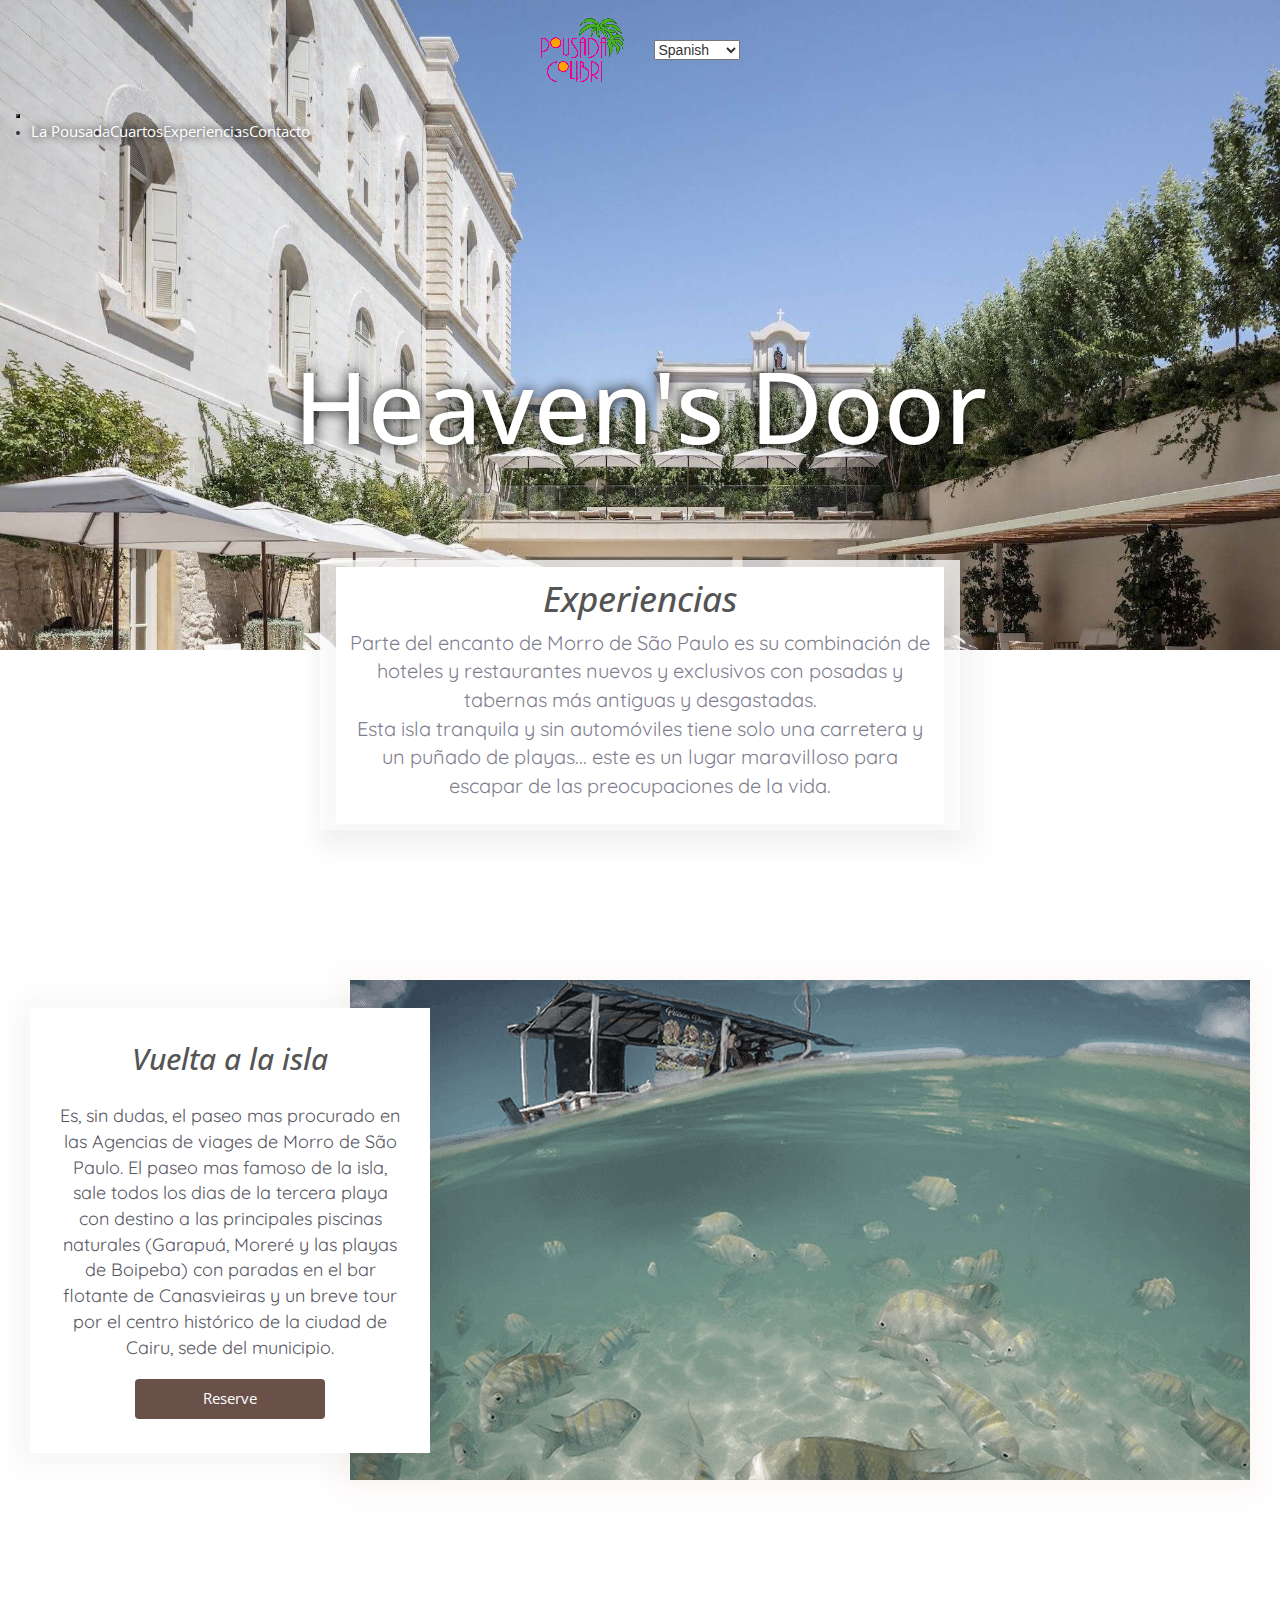
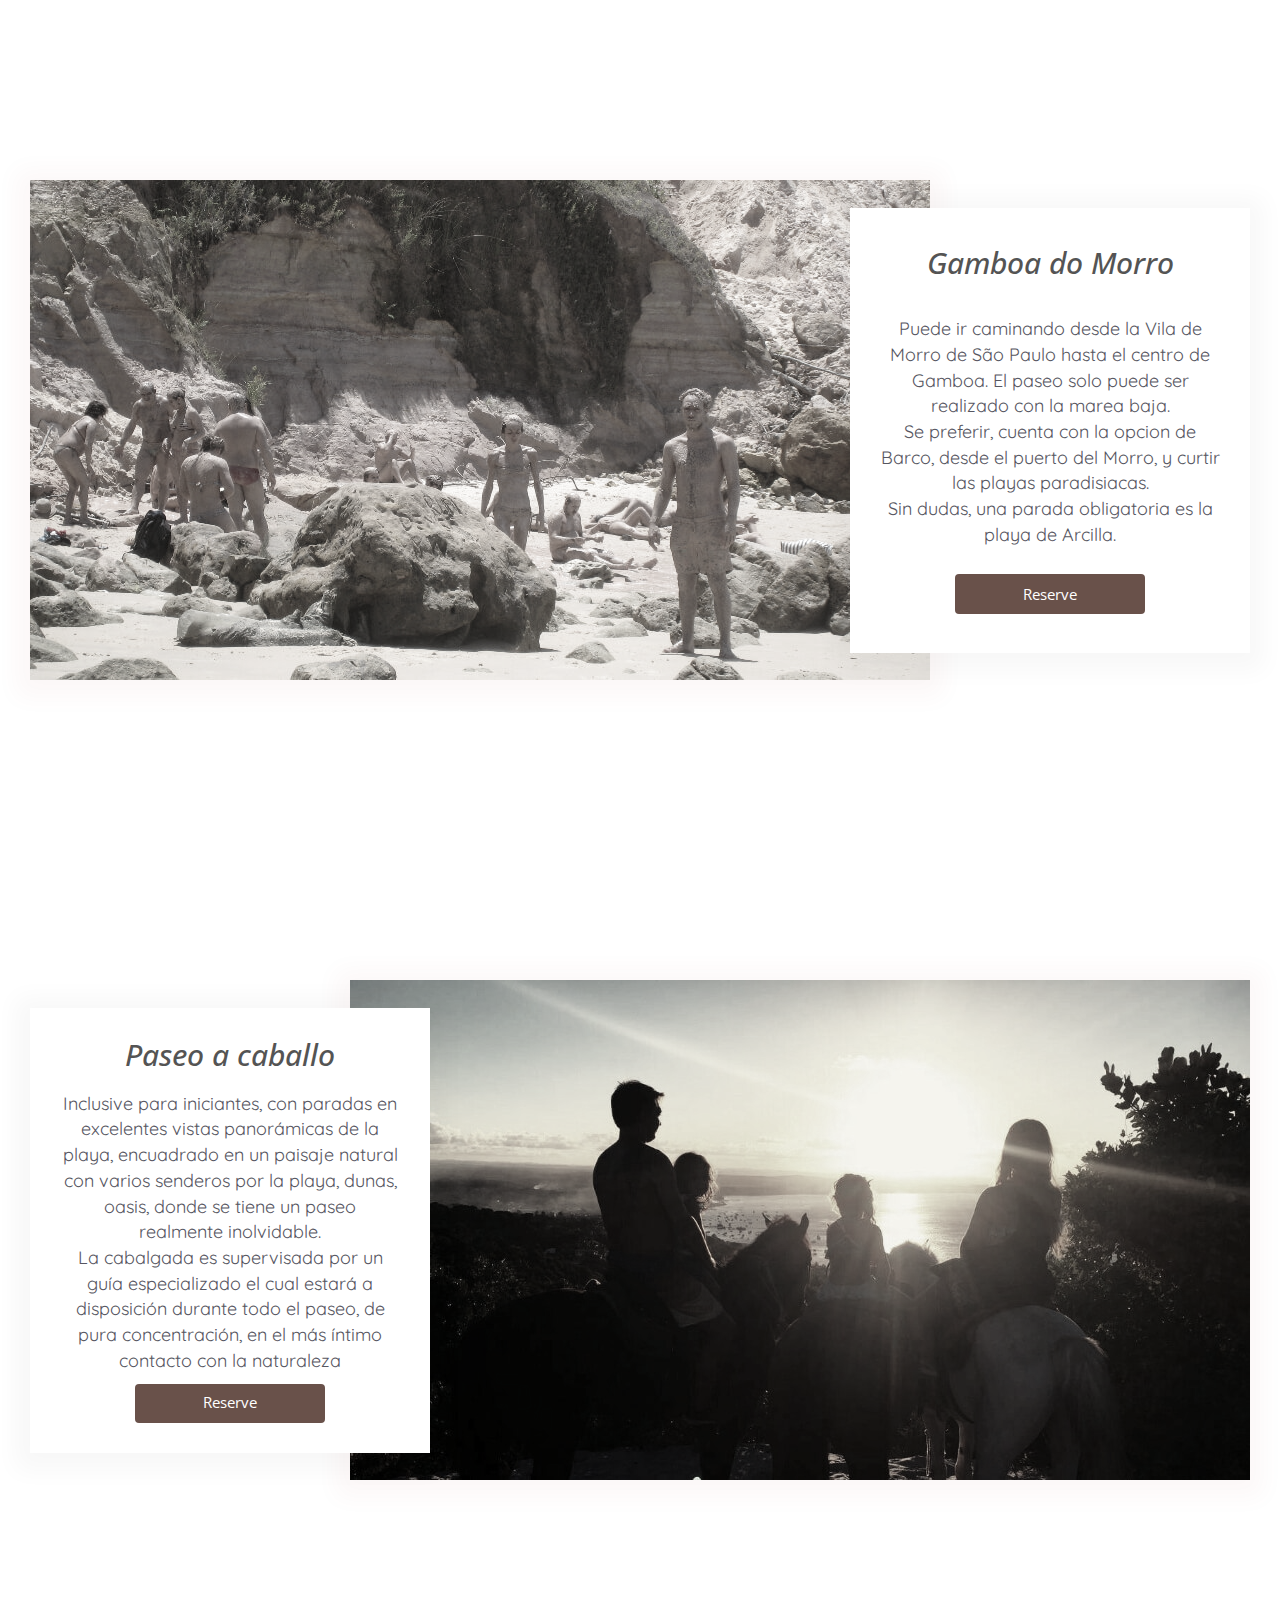
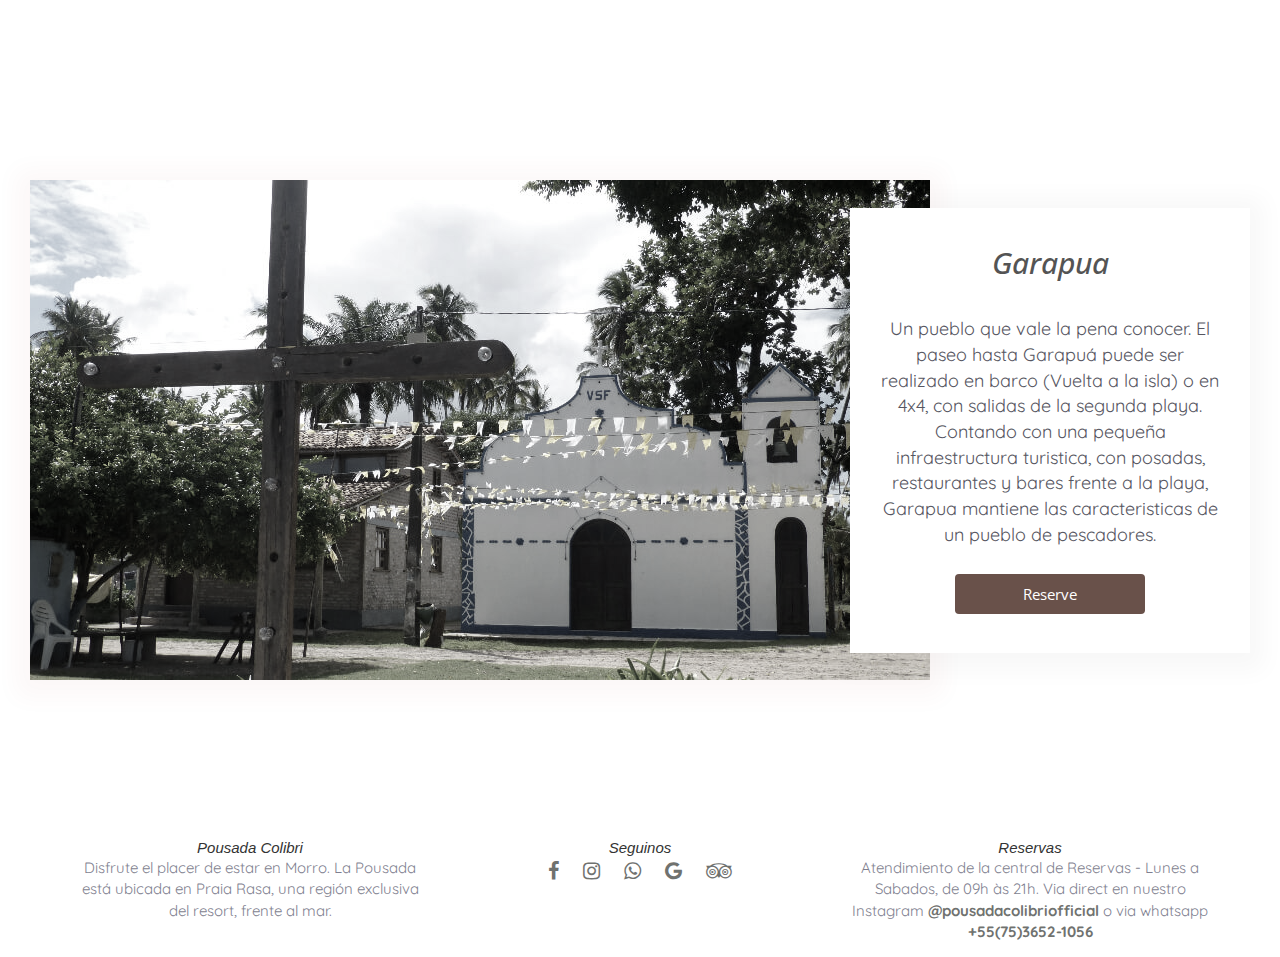
<file: experiencias/experiencias.html>
<!DOCTYPE html>
<html lang="es">

<head>

    <meta charset="utf-8">
    <meta name="viewport" content="width=device-width, initial-scale=1.0">
    <link rel="preconnect" href="https://fonts.googleapis.com">
    <link rel="preconnect" href="https://fonts.gstatic.com" crossorigin>
    <link rel="icon" type="image/x-icon" href="favicon.ico">

    <!--CSS Bootstrap-->
    <link href="https://cdn.jsdelivr.net/npm/bootstrap@5.3.2/dist/css/bootstrap.min.css" rel="stylesheet"
        integrity="sha384-T3c6CoIi6uLrA9TneNEoa7RxnatzjcDSCmG1MXxSR1GAsXEV/Dwwykc2MPK8M2HN" crossorigin="anonymous">

    <!--CSS FONT AWESOME-->
    <link href="https://maxcdn.bootstrapcdn.com/font-awesome/4.4.0/css/font-awesome.min.css" rel="stylesheet" />
    <link href="https://maxcdn.bootstrapcdn.com/bootstrap/3.3.5/css/bootstrap.min.css" rel="stylesheet" />

    <!--Fonte Open Sans - Quicksand-->
    <link
        href="https://fonts.googleapis.com/css2?family=Open+Sans:wght@300;400;500&family=Quicksand:wght@300;400;500&display=swap"
        rel="stylesheet">

    <!--Css Style-->
    <link rel="stylesheet" href="../css/style.css" />
    <!--Final -- Css Style-->

    <!-- descripcion del documento -->
    <meta name="description" content="Parte del encanto de Morro de São Paulo es su combinación de hoteles y restaurantes nuevos y exclusivos con posadas y tabernas más antiguas y desgastadas.">
    <!-- palabras claves -->
    <meta name="keywords" content="paseos,vueltaalaisla,caballos,naturaleza,pesca,tropical,playas">

    <title> Pousada Colibri - Since 1987 </title>
</head>

<body>
    <!--Encabezado -->
    <section id="fondo">
        <header id="idiomas">
            <nav id="display">
                <a href="../index.html"><img src="../img/logo.png" alt="logo"></a>
                <select name="">
                    <option selected>Spanish</option>
                    <option>English</option>
                    <option>Portugues</option>
                    <option>Deutsch</option>
                </select>
            </nav>
        </header>
        <section id="navegacion">
            <nav class="navbar navbar-expand-md">
                <div class="container-fluid">
                    <!--Boton del Menu-->
                    <button class="navbar-toggler" style="background-color: rgba(255, 255, 255, 0.842)" type="button"
                        data-bs-toggle="collapse" data-bs-target="#menu" aria-controls="navbarSupportedContent"
                        aria-expanded="false" aria-label="Toggle navigation">
                        <span class="navbar-toggler-icon "></span>
                    </button>

                    <!--Menu con SubMenu-->
                    <div class="collapse navbar-collapse position-absolute top-50 start-50 translate-middle-x
                    " id="menu">
                        <ul class="navbar-nav">
                            <li class="nav-item">
                                <a class="nav-link" aria-current="page" href="../pousada/pousada.html">La Pousada</a>
                            </li>
                            <li class="nav-item dropdown">
                                <a class="nav-link dropdown-toggle" href="#" role="button" data-bs-toggle="dropdown"
                                    aria-expanded="false">
                                    Cuartos
                                </a>
                                <ul class="dropdown-menu">
                                    <li><a class="dropdown-item" href="../cuartos/chalet.html">Bungalow</a></li>
                                    <li><a class="dropdown-item" href="../cuartos/chalet.html">Suite Junior</a></li>
                                    <li><a class="dropdown-item" href="../cuartos/chalet.html">Suite Deluxe</a></li>
                                    <li><a class="dropdown-item" href="../cuartos/chalet.html">Chalet</a></li>
                                </ul>
                            </li>
                            <li class="nav-item">
                                <a class="nav-link" href="experiencias.html">Experiencias</a>
                            </li>
                            <li class="nav-item">
                                <a class="nav-link" href="../contato/contato.html">Contacto</a>
                            </li>
                        </ul>
                    </div>
                </div>
            </nav>
        </section>
        <div id="heaven" class="padre">
            <h1>Heaven's Door</h1>
        </div>
    </section>
    <!--Encabezado-->

    <!--Inicio seccion Resumen Experiencias-->
    <section class="centrar_cuadro-_superpuesto">
        <div class="cuadro-superpuesto">
            <div class="cuadro-superpuesto-interno">
                <div class="cuadro-texto-center">
                    <h2><em>Experiencias</em></h2>
                    <p>Parte del encanto de Morro de São Paulo es su combinación de hoteles y restaurantes nuevos y exclusivos con posadas y tabernas más antiguas y desgastadas.<br/> Esta isla tranquila y sin automóviles tiene solo una carretera y un puñado de playas... este es un lugar maravilloso para escapar de las preocupaciones de la vida.
                    </p>
                </div>
            </div>

        </div>

    </section>
    <!--Final seccion Resumen Experiencias-->

    <!-- Inicio seccion Experiencia 1 -->
    <section id="cuadro_izq_foto_der_superpuestos">
        <div class="quadrito">
            <h2><em>Vuelta a la isla</em></h2>
            <p>Es, sin dudas, el paseo mas procurado en las Agencias de viages de Morro de São Paulo. El paseo mas
                famoso de la isla, sale todos los dias de la tercera playa con destino a las principales piscinas
                naturales (Garapuá, Moreré y las playas de Boipeba) con paradas en el bar flotante de Canasvieiras y un
                breve tour por el centro histórico de la ciudad de Cairu, sede del municipio.</p>
            <button type="button" class="btn btn-outline-secondary"><a
                    href="../contato/contato.html">Reserve</a></button>
        </div>
        <div class="img_cuadro_izq_foto_der_superpuestos">
            <img src="img/vuelta_isla_500px.jpg" alt="Vuelta a la Isla">
        </div>
    </section>
    <!--Final Seccion Experciencia 1-->

    <!-- Inicio seccion Experiencia 2 -->
    <section id="cuadro_izq_foto_der_superpuestos_mirror">
        <div class="quadrito_mirror">
            <h2><em>Gamboa do Morro</em></h2>
            <p>Puede ir caminando desde la Vila de Morro de São Paulo hasta el centro de Gamboa. El paseo solo puede ser
                realizado con la marea baja.<br />Se preferir, cuenta con la opcion de Barco, desde el puerto del Morro, y curtir las playas paradisiacas.<br />Sin dudas, una parada obligatoria es la playa de Arcilla.</p>
            <button type="button" class="btn btn-outline-secondary"><a
                    href="../contato/contato.html">Reserve</a></button>
        </div>
        <div class="img_cuadro_izq_foto_der_superpuestos_mirror">
            <img src="img/gamboa-do-morro.jpg" alt="Vuelta a la Isla">
        </div>
    </section>
    <!--Final Seccion Experciencia 2-->

    <!-- Inicio seccion Experiencia 3 -->
    <section id="cuadro_izq_foto_der_superpuestos">
        <div class="quadrito">
            <h2><em>Paseo a caballo</em></h2>
            <p>Inclusive para iniciantes, con paradas en excelentes vistas panorámicas de la playa, encuadrado en un paisaje natural con varios senderos por la playa, dunas, oasis, donde se tiene un paseo realmente inolvidable.<br />La cabalgada es supervisada por un guía especializado el cual estará a disposición durante todo el paseo, de pura concentración, en el más íntimo contacto con la naturaleza</p>
            <button type="button" class="btn btn-outline-secondary"><a
                    href="../contato/contato.html">Reserve</a></button>
        </div>
        <div class="img_cuadro_izq_foto_der_superpuestos">
            <img src="img/paseo-a-caballo.jpg" alt="Vuelta a la Isla">
        </div>
    </section>
    <!--Final Seccion Experciencia 3-->

    <!-- Inicio seccion Experiencia 4 -->
    <section id="cuadro_izq_foto_der_superpuestos_mirror">
        <div class="quadrito_mirror">
            <h2><em>Garapua</em></h2>
            <p>Un pueblo que vale la pena conocer. El paseo hasta Garapuá puede ser realizado en barco (Vuelta a la isla) o en 4x4, con salidas de la segunda playa. Contando con una pequeña infraestructura turistica, con posadas, restaurantes y bares frente a la playa, Garapua mantiene las caracteristicas de un pueblo de pescadores.</p>
            <button type="button" class="btn btn-outline-secondary"><a
                    href="./contato/contato.html">Reserve</a></button>
        </div>
        <div class="img_cuadro_izq_foto_der_superpuestos_mirror">
            <img src="img/Garapua.jpg" alt="Vuelta a la Isla">
        </div>
    </section>
    <!--Final Seccion Experciencia 4-->

    <footer class="container text-center">
        <div class="row justify-content-center">
            <div class="footerpad col-12 col-md-6 col-lg-4">
                <td>
                    <h3>Pousada Colibri</h3>
                    <p>Disfrute el placer de estar en Morro. La Pousada está ubicada en Praia Rasa, una región exclusiva
                        del resort, frente al mar.</p>
                </td>
            </div>
            <div class="footerpad col-md-6 col-lg-4 footer">
                <td>
                    <h3>Seguinos</h3>
                    <a href="https://www.facebook.com/pousadacolibriofficial" aria-label="Facebook Oficial de la Pousada"><i class="fa fa-facebook"></i></a>
                    <a href="https://www.instagram.com/pousadacolibriofficial"aria-label="Instagram Oficial de la Pousada"><i class="fa fa-instagram"></i></a>
                    <a href="https://api.whatsapp.com/send?phone=557536521056&text=Ol%C3%A1,%20Pousada%20Colibri!%20Preciso%20de%20informa%C3%A7%C3%B5es." aria-label="Comunica con nosotros por Whatsapp"><i
                            class="fa fa-whatsapp"></i></a>
                    <a
                        href="https://www.google.com/travel/search?q=pousada%20colibri&g2lb=2502548%2C2503771%2C2503781%2C4258168%2C4270442%2C4284970%2C4291517%2C4308226%2C4597339%2C4757164%2C4814050%2C4864715%2C4874190%2C4886480%2C4893075%2C4924070%2C4965990%2C4990494%2C72298667%2C72302247%2C72317059%2C72321071%2C72333916%2C72355039%2C72364739%2C72367838%2C72367841%2C72370225%2C72373155%2C72379816&hl=en-BR&gl=br&ssta=1&ts=CAESCAoCCAMKAggDGh4SHBIUCgcI5w8QChgaEgcI5w8QChgbGAEyBAgAEAAqBwoFOgNCUkw&qs=CAEyJkNoZ0l6SjNiLU1XZTNvUGpBUm9MTDJjdk1YUm9NSEF3WjNZUUFROApCCQnMzhZf9HgH40IJCUXcdnnHYYwtQgkJBeiEorj41qdCCQm-P3Qo28cjH1oCCAE&ap=aAG6AQhvdmVydmlldw&ictx=1&sa=X&utm_campaign=sharing&utm_medium=link_btn&utm_source=htls" aria-label="Conoce lo que dicen los clientes"><i
                            class="fa fa-google"></i></a>
                    <a
                        href="https://www.tripadvisor.com.br/Hotel_Review-g488168-d1183668-Reviews-Pousada_Colibri-Morro_de_Sao_Paulo_Ilha_de_Tinhare_Cairu_State_of_Bahia.html?m=19905"aria-label="Entre los 10 mejores de la Isla"><i
                            class="fa fa-tripadvisor"></i></a>
                </td>
            </div>
            <div class="footerpad col-12 col-md-6 col-lg-4 link">
                <h3>Reservas</h3>
                <p>Atendimiento de la central de Reservas - Lunes a Sabados, de 09h às 21h. Via direct en nuestro
                    Instagram <a
                        href="https://www.instagram.com/pousadacolibriofficial"><strong>@pousadacolibriofficial</strong></a>
                    o via whatsapp <a
                        href="https://api.whatsapp.com/send?phone=557536521056&text=Ol%C3%A1,%20Pousada%20Colibri!%20Preciso%20de%20informa%C3%A7%C3%B5es."><strong>+55(75)3652-1056</strong></a>
                </p>
            </div>
        </div>
    </footer>
    <!--CSS BS-->
    <script src="https://cdn.jsdelivr.net/npm/bootstrap@5.3.2/dist/js/bootstrap.bundle.min.js"
        integrity="sha384-C6RzsynM9kWDrMNeT87bh95OGNyZPhcTNXj1NW7RuBCsyN/o0jlpcV8Qyq46cDfL"
        crossorigin="anonymous"></script>
</body>

</html>
</file>
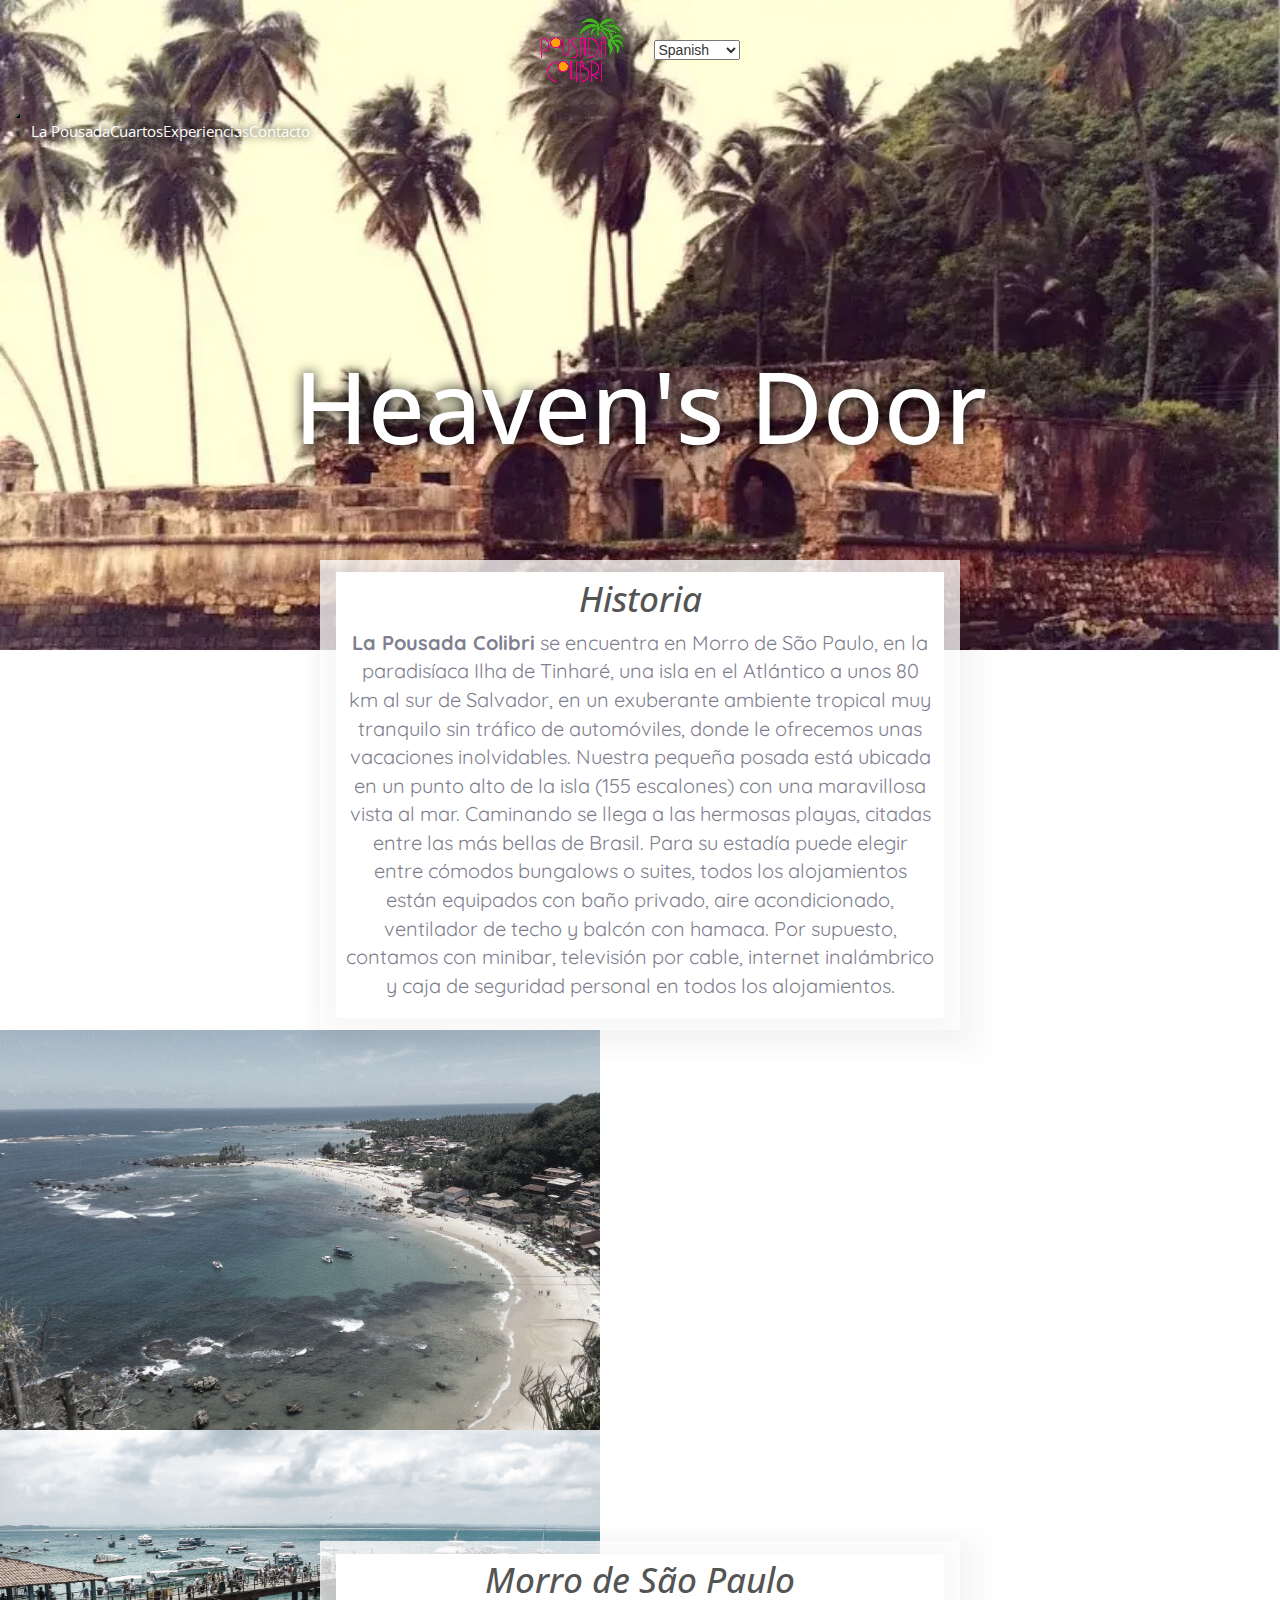
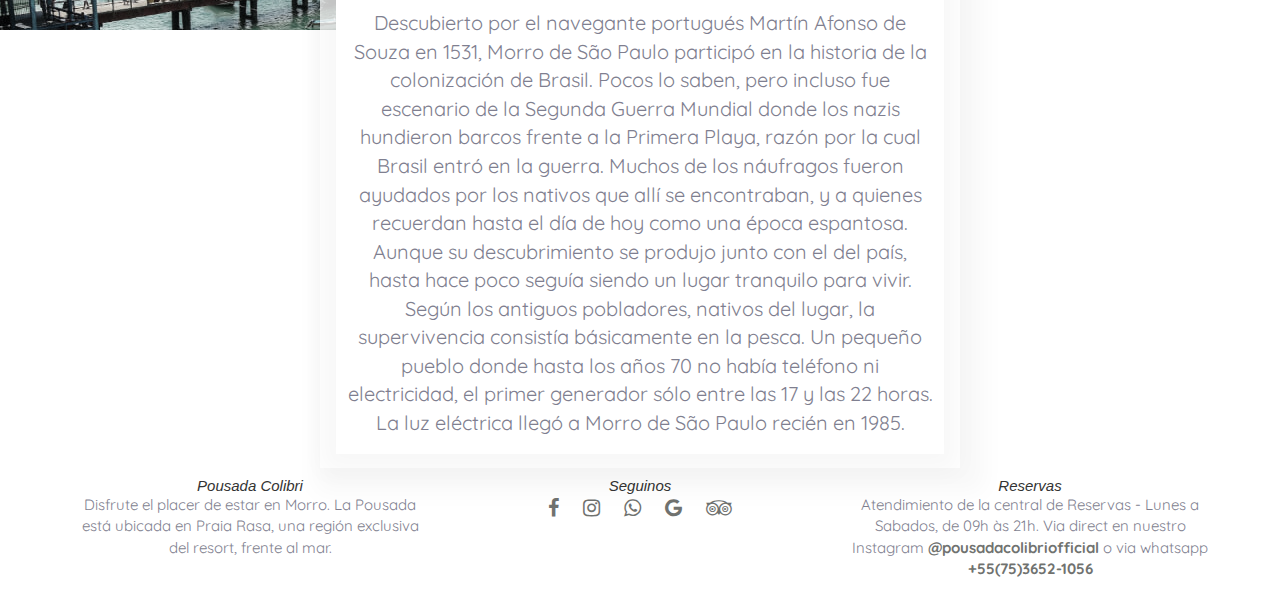
<file: pousada/pousada.html>
<!DOCTYPE html>
<html lang="es">

<head>

    <meta charset="utf-8">
    <meta name="viewport" content="width=device-width, initial-scale=1.0">
    <link rel="preconnect" href="https://fonts.googleapis.com">
    <link rel="preconnect" href="https://fonts.gstatic.com" crossorigin>
    <link rel="icon" type="image/x-icon" href="favicon.ico">

    <!--CSS Bootstrap-->
    <link href="https://cdn.jsdelivr.net/npm/bootstrap@5.3.2/dist/css/bootstrap.min.css" rel="stylesheet"
        integrity="sha384-T3c6CoIi6uLrA9TneNEoa7RxnatzjcDSCmG1MXxSR1GAsXEV/Dwwykc2MPK8M2HN" crossorigin="anonymous">

    <!--CSS FONT AWESOME-->
    <link href="https://maxcdn.bootstrapcdn.com/font-awesome/4.4.0/css/font-awesome.min.css" rel="stylesheet" />
    <link href="https://maxcdn.bootstrapcdn.com/bootstrap/3.3.5/css/bootstrap.min.css" rel="stylesheet" />

    <!--Fonte Open Sans - Quicksand-->
    <link
        href="https://fonts.googleapis.com/css2?family=Open+Sans:wght@300;400;500&family=Quicksand:wght@300;400;500&display=swap"
        rel="stylesheet">

    <!--Css Style-->
    <link rel="stylesheet" href="../css/style.css" />
    <!--Final -- Css Style-->

    <!-- descripcion del documento -->
    <meta name="description" content="La Pousada Colibri, se encuentra en morro de sao paulo, en un ambiente tropical. Venga a conocer y apasionarse">
    <!-- palabras claves -->
    <meta name="keywords" content="historia,caribe,alemanes,isla,pescadores,naturaleza,preservacion,tropical">

    <title> Pousada Colibri - Since 1987 </title>
</head>

<body>
    <!--Encabezado -->
    <section id="FondoHistoria">
        <header id="idiomas">
            <nav id="display">
                <a href="../index.html"><img src="../img/logo.png" alt="logo"></a>
                <select name="">
                    <option selected>Spanish</option>
                    <option>English</option>
                    <option>Portugues</option>
                    <option>Deutsch</option>
                </select>
            </nav>
        </header>
        <section id="navegacion">
            <nav class="navbar navbar-expand-md">
                <div class="container-fluid">
                    <!--Boton del Menu-->
                    <button class="navbar-toggler" style="background-color: rgba(255, 255, 255, 0.842)" type="button"
                        data-bs-toggle="collapse" data-bs-target="#menu" aria-controls="navbarSupportedContent"
                        aria-expanded="false" aria-label="Toggle navigation">
                        <span class="navbar-toggler-icon "></span>
                    </button>

                    <!--Menu con SubMenu-->
                    <div class="collapse navbar-collapse position-absolute top-50 start-50 translate-middle-x
                    " id="menu">
                        <ul class="navbar-nav" ;>
                            <li class="nav-item">
                                <a class="nav-link" aria-current="page" href="../pousada/pousada.html">La Pousada</a>
                            </li>
                            <li class="nav-item dropdown">
                                <a class="nav-link dropdown-toggle" href="#" role="button" data-bs-toggle="dropdown"
                                    aria-expanded="false">
                                    Cuartos
                                </a>
                                <ul class="dropdown-menu">
                                    <li><a class="dropdown-item" href="../cuartos/chalet.html">Bungalow</a></li>
                                    <li><a class="dropdown-item" href="../cuartos/chalet.html">Suite Junior</a></li>
                                    <li><a class="dropdown-item" href="../cuartos/chalet.html">Suite Deluxe</a></li>
                                    <li><a class="dropdown-item" href="../cuartos/chalet.html">Chalet</a></li>
                                </ul>
                            </li>
                            <li class="nav-item">
                                <a class="nav-link" href="../experiencias/experiencias.html">Experiencias</a>
                            </li>
                            <li class="nav-item">
                                <a class="nav-link" href="../contato/contato.html">Contacto</a>
                            </li>
                        </ul>
                    </div>
                </div>
            </nav>
        </section>
        <div id="heaven" class="padre">
            <h1>Heaven's Door</h1>
        </div>
    </section>
    <!--Encabezado-->

    <!--Inicio seccion A Pousada-->
    <section class="centrar_cuadro-_superpuesto">
        <div class="cuadro-superpuesto">
            <div class="cuadro-superpuesto-interno">
                <div class="cuadro-texto-center">
                    <h2><em>Historia</em></h2>
                    <p><strong> La Pousada Colibri</strong> se encuentra en Morro de São Paulo, en la paradisíaca Ilha
                        de
                        Tinharé, una isla en el Atlántico a unos 80 km al sur de Salvador, en un exuberante ambiente
                        tropical muy tranquilo sin tráfico de automóviles, donde le ofrecemos unas vacaciones
                        inolvidables.
                        Nuestra pequeña posada está ubicada en un punto alto de la isla (155 escalones) con una
                        maravillosa
                        vista al mar. Caminando se llega a las hermosas playas, citadas entre las más bellas de Brasil.
                        Para
                        su estadía puede elegir entre cómodos bungalows o suites, todos los alojamientos están equipados
                        con
                        baño privado, aire acondicionado, ventilador de techo y balcón con hamaca. Por supuesto,
                        contamos
                        con minibar, televisión por cable, internet inalámbrico y caja de seguridad personal en todos
                        los
                        alojamientos.
                    </p>
                </div>
            </div>
        </div>

    </section>
    <!--Final Seccion A Pousada-->

    <!--Inicio Seccion Galeria-->
    <section id="carousel">
        <div id="carouselExampleIndicators" class="carousel slide" data-bs-ride="carousel">
            <div class="carousel-inner">
                <div class="carousel-item active">
                    <img src="Img/carousel-1.jpg"
                        class="d-block w-100" alt="Primera Playa">
                </div>
                <div class="carousel-item">
                    <img src="Img/carousel-2.jpg"
                        class="d-block w-100" alt="Terminal Maritimo">
                </div>
                <div class="carousel-item">
                    <img src="Img/carousel-4.jpg"
                        class="d-block w-100" alt="Noche Playa">
                </div>
            </div>
        </div>
    </section>
    <!--Final Seccion Galeria-->

    <!--Inicio Seccion Cuartos -->
    <section class="centrar_cuadro-_superpuesto">
        <div class="cuadro-superpuesto">
            <div class="cuadro-superpuesto-interno">
                <div class="cuadro-texto-center">
                    <h2><em>Morro de São Paulo</em></h2>
                    <p>Descubierto por el navegante portugués Martín Afonso de Souza en 1531, Morro de São Paulo
                        participó
                        en la historia de la colonización de Brasil. Pocos lo saben, pero incluso fue escenario de la
                        Segunda Guerra Mundial donde los nazis hundieron barcos frente a la Primera Playa, razón por la
                        cual
                        Brasil entró en la guerra. Muchos de los náufragos fueron ayudados por los nativos que allí se
                        encontraban, y a quienes recuerdan hasta el día de hoy como una época espantosa.<br />
                        Aunque su descubrimiento se produjo junto con el del país, hasta hace poco seguía siendo un
                        lugar
                        tranquilo para vivir. Según los antiguos pobladores, nativos del lugar, la supervivencia
                        consistía
                        básicamente en la pesca. Un pequeño pueblo donde hasta los años 70 no había teléfono ni
                        electricidad, el primer generador sólo entre las 17 y las 22 horas. La luz eléctrica llegó a
                        Morro
                        de São Paulo recién en 1985.
                    </p>
                </div>
            </div>
        </div>
    </section>
    <!--Final seccion Cuartos-->

    <footer class="container text-center">
        <div class="row justify-content-center">
            <div class="footerpad col-12 col-md-6 col-lg-4">
                <td>
                    <h3>Pousada Colibri</h3>
                    <p>Disfrute el placer de estar en Morro. La Pousada está ubicada en Praia Rasa, una región exclusiva
                        del resort, frente al mar.</p>
                </td>
            </div>
            <div class="footerpad col-md-6 col-lg-4 footer">
                <td>
                    <h3>Seguinos</h3>
                    <a href="https://www.facebook.com/pousadacolibriofficial" aria-label="Facebook Oficial de la Pousada"><i class="fa fa-facebook"></i></a>
                    <a href="https://www.instagram.com/pousadacolibriofficial"aria-label="Instagram Oficial de la Pousada"><i class="fa fa-instagram"></i></a>
                    <a href="https://api.whatsapp.com/send?phone=557536521056&text=Ol%C3%A1,%20Pousada%20Colibri!%20Preciso%20de%20informa%C3%A7%C3%B5es." aria-label="Comunica con nosotros por Whatsapp"><i
                            class="fa fa-whatsapp"></i></a>
                    <a
                        href="https://www.google.com/travel/search?q=pousada%20colibri&g2lb=2502548%2C2503771%2C2503781%2C4258168%2C4270442%2C4284970%2C4291517%2C4308226%2C4597339%2C4757164%2C4814050%2C4864715%2C4874190%2C4886480%2C4893075%2C4924070%2C4965990%2C4990494%2C72298667%2C72302247%2C72317059%2C72321071%2C72333916%2C72355039%2C72364739%2C72367838%2C72367841%2C72370225%2C72373155%2C72379816&hl=en-BR&gl=br&ssta=1&ts=CAESCAoCCAMKAggDGh4SHBIUCgcI5w8QChgaEgcI5w8QChgbGAEyBAgAEAAqBwoFOgNCUkw&qs=CAEyJkNoZ0l6SjNiLU1XZTNvUGpBUm9MTDJjdk1YUm9NSEF3WjNZUUFROApCCQnMzhZf9HgH40IJCUXcdnnHYYwtQgkJBeiEorj41qdCCQm-P3Qo28cjH1oCCAE&ap=aAG6AQhvdmVydmlldw&ictx=1&sa=X&utm_campaign=sharing&utm_medium=link_btn&utm_source=htls" aria-label="Conoce lo que dicen los clientes"><i
                            class="fa fa-google"></i></a>
                    <a
                        href="https://www.tripadvisor.com.br/Hotel_Review-g488168-d1183668-Reviews-Pousada_Colibri-Morro_de_Sao_Paulo_Ilha_de_Tinhare_Cairu_State_of_Bahia.html?m=19905"aria-label="Entre los 10 mejores de la Isla"><i
                            class="fa fa-tripadvisor"></i></a>
                </td>
            </div>
            <div class="footerpad col-12 col-md-6 col-lg-4 link">
                <h3>Reservas</h3>
                <p>Atendimiento de la central de Reservas - Lunes a Sabados, de 09h às 21h. Via direct en nuestro
                    Instagram <a
                        href="https://www.instagram.com/pousadacolibriofficial"><strong>@pousadacolibriofficial</strong></a>
                    o via whatsapp <a
                        href="https://api.whatsapp.com/send?phone=557536521056&text=Ol%C3%A1,%20Pousada%20Colibri!%20Preciso%20de%20informa%C3%A7%C3%B5es."><strong>+55(75)3652-1056</strong></a>
                </p>
            </div>
        </div>
    </footer>

    <!--CSS BS-->
    <script src="https://cdn.jsdelivr.net/npm/bootstrap@5.3.2/dist/js/bootstrap.bundle.min.js"
        integrity="sha384-C6RzsynM9kWDrMNeT87bh95OGNyZPhcTNXj1NW7RuBCsyN/o0jlpcV8Qyq46cDfL"
        crossorigin="anonymous"></script>
</body>

</html>
</file>
<file: css/style.css>
@charset "UTF-8";
/* Declaraciones de Variables */
* {
  margin: 0;
  padding: 0; }

/*Encabezado para todos---------------------------------------------------------*/
#fondo {
  background-image: url(../img/fondo.jpeg);
  background-size: cover;
  height: 650px; }
  @media screen and (max-device-width: 1023px) {
    #fondo {
      height: 500px; } }

#FondoHistoria {
  background-image: url(../pousada/Img/fondo-historia.webp);
  background-size: cover;
  height: 650px; }

#idiomas {
  height: 100px;
  display: flex;
  justify-content: center;
  align-items: center; }
  #idiomas #display {
    display: flex;
    width: 300px;
    height: 100px;
    justify-content: center;
    align-items: center;
    gap: 30px; }
    @media screen and (max-device-width: 1250px) {
      #idiomas #display {
        width: 150px;
        height: 50px;
        gap: 15px; } }
    #idiomas #display select {
      justify-content: center;
      align-items: center; }

/*--------------NavBar-------------------------------------*/
#navegacion {
  height: 100px; }
  #navegacion .navbar-collapse {
    border-top: none !important;
    box-shadow: none !important; }
    @media screen and (max-device-width: 768px) {
      #navegacion .navbar-collapse {
        background-color: #000000bb; } }

.navbar-nav .nav-link.active,
.navbar-nav .nav-link.show {
  color: white; }

.nav-link:focus,
.nav-link:hover {
  color: white; }

.navbar-nav li a {
  color: white;
  font-size: 15px;
  font-family: "Open Sans", "Lucida Sans", "Lucida Sans Regular", "Lucida Grande", "Lucida Sans Unicode", Geneva, Verdana, sans-serif;
  text-shadow: #000000 0px 0px 9px;
  text-decoration-line: none;
  border-bottom: none;
  transition: all 2s; }
  .navbar-nav li a:hover {
    color: white;
    font-size: 20px;
    border-bottom: solid 1px white; }

.dropdown-menu {
  background-color: #000000a6; }
  .dropdown-menu li a {
    color: white;
    font-size: 15px;
    font-family: "Open Sans", "Lucida Sans", "Lucida Sans Regular", "Lucida Grande", "Lucida Sans Unicode", Geneva, Verdana, sans-serif;
    text-shadow: #979292 5px 5px 10px;
    text-decoration-line: none; }
    .dropdown-menu li a:hover {
      background-color: transparent !important; }

/*--------------NavBar-------------------------------------*/
/*--------------Titulo Estrella-------------------------------------*/
#heaven {
  display: flex;
  height: 400px;
  justify-content: center;
  align-items: center; }
  @media screen and (max-device-width: 768px) {
    #heaven {
      height: 150px; } }
  @media screen and (min-device-width: 769px) and (max-device-width: 1023px) {
    #heaven {
      height: 200px; } }
  #heaven h1 {
    font-family: "Open Sans", sans-serif;
    font-size: 100px;
    color: #FFFFFF;
    text-shadow: #000000 0px 0px 14px; }
    @media screen and (max-device-width: 768px) {
      #heaven h1 {
        font-size: 60px; } }

/*--------------Titulo Estrella-------------------------------------*/
/* -------------------------------Estilos Secciones INDEX*--------------------------------------/

/* ---------------Seccion Experiencias-------------------------------- */
#experiencias {
  display: flex;
  justify-content: center;
  align-items: center;
  height: 800px;
  background-color: #c2b7aa44; }
  @media screen and (max-device-width: 1250px) {
    #experiencias {
      height: auto; } }
  #experiencias .GridExperiencias {
    display: grid;
    justify-content: center;
    align-items: center;
    grid-template-columns: 400px 400px 400px;
    grid-gap: 10px; }
    @media screen and (min-device-width: 769px) and (max-device-width: 1250px) {
      #experiencias .GridExperiencias {
        justify-content: space-between;
        padding-top: 10px;
        padding-bottom: 10px;
        grid-template-columns: 1fr 1fr;
        grid-template-rows: 1fr;
        grid-gap: 10px; } }
    @media screen and (max-device-width: 768px) {
      #experiencias .GridExperiencias {
        justify-content: space-between;
        padding-top: 10px;
        padding-bottom: 10px;
        grid-template-columns: 1fr;
        grid-template-rows: 1fr 1fr 1fr;
        grid-gap: 10px; } }
    #experiencias .GridExperiencias .CuadroExperiencias {
      position: relative; }
      #experiencias .GridExperiencias .CuadroExperiencias:hover .ExperienciasTitulo {
        opacity: 1; }
      #experiencias .GridExperiencias .CuadroExperiencias:hover .ExperienciasImagen img {
        filter: blur(2px); }
      #experiencias .GridExperiencias .CuadroExperiencias .ExperienciasImagen {
        line-height: 0;
        overflow: hidden; }
        #experiencias .GridExperiencias .CuadroExperiencias .ExperienciasImagen img {
          filter: blur(0px);
          transition: filter 0.3s ease-in;
          transform: scale(1.1); }
      #experiencias .GridExperiencias .CuadroExperiencias .ExperienciasTitulo {
        font-size: 1.5em;
        font-weight: bold;
        text-align: center;
        text-decoration: none;
        z-index: 1;
        position: absolute;
        height: 100%;
        width: 100%;
        top: 0;
        left: 0;
        opacity: 0;
        transition: opacity .5s;
        background: rgba(181, 173, 171, 0.473);
        color: whitesmoke;
        /* Posición del texto */
        display: flex;
        align-items: center;
        justify-content: center; }

/* ---------------Seccion Experiencias-------------------------------- */
/* ---------------Seccion Cuartos-------------------------------- */
#cuartos {
  background-image: url(../img/CuartoBlur.jpg);
  background-size: cover;
  height: 500px;
  display: flex;
  flex-direction: row;
  justify-content: center;
  align-items: center; }
  @media screen and (max-device-width: 1023px) {
    #cuartos {
      height: auto; } }
  #cuartos .CajaCuartosDescripcion {
    display: flex;
    padding: 30px;
    justify-content: space-around;
    gap: 20px;
    flex-direction: column;
    align-items: center;
    width: 400px;
    height: auto;
    z-index: 1; }
  #cuartos h2 {
    font-family: "Open Sans", sans-serif;
    font-size: 35px;
    color: whitesmoke; }
    @media screen and (max-device-width: 768px) {
      #cuartos h2 {
        font-size: x-large; } }
  #cuartos p {
    display: flex;
    justify-content: flex-start;
    font-family: "Quicksand", sans-serif;
    font-size: 20px;
    color: whitesmoke;
    margin-top: 20px;
    text-align: center;
    text-shadow: 2px -1px 4px black;
    background-color: #0000009a; }
    @media screen and (max-device-width: 768px) {
      #cuartos p {
        font-size: medium; } }

#cuartos-color {
  background-image: url(../img/CuartoBlur.jpg);
  background-size: cover;
  filter: grayscale(1);
  height: 500px;
  display: flex;
  flex-direction: row;
  justify-content: center;
  align-items: center; }
  @media screen and (max-device-width: 1023px) {
    #cuartos-color {
      height: 300px; } }
  #cuartos-color .CajaCuartosDescripcion {
    position: absolute;
    display: flex;
    padding: 30px;
    justify-content: space-around;
    gap: 20px;
    flex-direction: column;
    align-items: center;
    width: 500px;
    height: auto;
    z-index: 1; }
  #cuartos-color h2 {
    font-family: "Open Sans", sans-serif;
    font-size: 35px;
    color: whitesmoke; }
  #cuartos-color p {
    display: flex;
    justify-content: flex-start;
    font-family: "Quicksand", sans-serif;
    font-size: 20px;
    color: whitesmoke;
    margin-top: 20px;
    text-align: center; }

/* ---------------Seccion Cuartos-------------------------------- */
/* ---------------Seccion Footer-------------------------------- */
.footerpad {
  padding-top: 10px;
  padding-bottom: 5px; }

.footer a {
  color: #70726F;
  font-size: 20px;
  padding: 10px;
  transition: all .5s ease; }
  .footer a:hover {
    color: black; }

.link a {
  color: #70726F;
  font-size: 15px;
  transition: all .5s ease; }
  .link a:hover {
    color: black;
    text-decoration: none; }

/* ---------------Seccion Footer-------------------------------- */
/* -------------------------------Estilos Secciones --------------------------------------*/
/* ---------------Seccion Contacto (Form)
 y FAQ-------------------------------- */
.formulario {
  display: flex;
  flex-direction: column;
  justify-content: center;
  margin-left: 5% 0 5% 0; }
  .formulario .mb-1 .form-control:focus {
    border-color: #1f1f1f;
    outline: 0;
    -webkit-box-shadow: inset 0 1px 1px rgba(0, 0, 0, 0.075), 0 0 8px rgba(0, 0, 0, 0.075);
    box-shadow: inset 0 1px 1px rgba(0, 0, 0, 0.075), 0 0 8px rgba(0, 0, 0, 0.075); }
  .formulario .btn {
    margin-top: 1%; }

.img-contacto {
  background-image: url(https://s3.amazonaws.com/arc-wordpress-client-uploads/infobae-wp/wp-content/uploads/2019/05/20152451/Mandarin-Oriental-Hong-Kong-3.jpg);
  background-size: cover;
  height: 400px; }

#img_faq {
  background-image: url(../img/CuartoBlur.jpg);
  background-size: cover;
  height: 500px;
  display: flex;
  flex-direction: row;
  justify-content: center;
  align-items: center; }
  @media screen and (max-device-width: 1023px) {
    #img_faq {
      height: 400px; } }

/* -------------------------------Estilos pagina La Pousada*--------------------------------------*/
#carouselExampleIndicators {
  z-index: -10; }
  #carouselExampleIndicators .carousel-inner {
    max-height: 600px !important; }
    #carouselExampleIndicators .carousel-inner .carousel-item img {
      min-height: 200px;
      object-fit: cover;
      filter: grayscale(0.7); }

#Galeria {
  display: flex;
  justify-content: center;
  align-items: center;
  height: 1000px;
  background-color: #c2b7aa44; }
  @media screen and (max-device-width: 1250px) {
    #Galeria {
      height: auto; } }
  #Galeria .GridGaleria {
    display: grid;
    justify-content: center;
    align-items: center;
    grid-template-columns: 1fr 1fr 1fr;
    grid-template-rows: 1fr 1fr;
    grid-gap: 10px; }
    @media screen and (min-device-width: 769px) and (max-device-width: 1250px) {
      #Galeria .GridGaleria {
        justify-content: space-between;
        padding-top: 10px;
        padding-bottom: 10px;
        grid-template-columns: 1fr 1fr;
        grid-template-rows: 1fr;
        grid-gap: 10px; } }
    @media screen and (max-device-width: 768px) {
      #Galeria .GridGaleria {
        justify-content: space-between;
        padding-top: 10px;
        padding-bottom: 10px;
        grid-template-columns: 1fr;
        grid-template-rows: 1fr 1fr 1fr 1fr 1fr 1fr;
        grid-gap: 10px; } }
    #Galeria .GridGaleria .CuadroExperiencias {
      position: relative; }
      #Galeria .GridGaleria .CuadroExperiencias:hover .ExperienciasTitulo {
        opacity: 1; }
      #Galeria .GridGaleria .CuadroExperiencias:hover .ExperienciasImagen img {
        filter: blur(2px); }
      #Galeria .GridGaleria .CuadroExperiencias .ExperienciasImagen {
        line-height: 0;
        overflow: hidden; }
        #Galeria .GridGaleria .CuadroExperiencias .ExperienciasImagen img {
          filter: blur(0px);
          transition: filter 0.3s ease-in;
          transform: scale(1.1); }
      #Galeria .GridGaleria .CuadroExperiencias .ExperienciasTitulo {
        font-size: 1.5em;
        font-weight: bold;
        text-align: center;
        text-decoration: none;
        z-index: 1;
        position: absolute;
        height: 100%;
        width: 100%;
        top: 0;
        left: 0;
        opacity: 0;
        transition: opacity .5s;
        background: rgba(181, 173, 171, 0.473);
        color: whitesmoke;
        /* Posición del texto */
        display: flex;
        align-items: center;
        justify-content: center; }

/* -------------------------------Estilos Cuartos/cuarto especifico--------------------------------------*/
/* -------------------------------Estilos que se repiten*--------------------------------------*/
.btn {
  display: flex;
  justify-content: center;
  align-items: center;
  color: #fff;
  text-align: center;
  font-family: 'Quicksand', sans-serif;
  font-size: 15px;
  height: 40px;
  width: 190px;
  background-color: #69514A;
  text-decoration: none; }
  @media screen and (max-device-width: 1250px) {
    .btn {
      margin-top: 0; } }
  .btn a {
    color: white;
    text-align: center;
    font-family: "Open Sans", "Lucida Sans", "Lucida Sans Regular", "Lucida Grande", "Lucida Sans Unicode", Geneva, Verdana, sans-serif;
    font-size: 15px;
    text-decoration: none; }
    .btn a:hover {
      color: white; }

.btn.focus,
.btn:focus,
.btn:hover,
.btn.active.focus,
.btn.active:focus,
.btn.focus,
.btn:active.focus,
.btn:active:focus,
.btn:focus {
  color: transparent;
  text-decoration: none;
  outline: none !important; }

/*-------------------Estilo Replican en Index - Expriencias ---------------------*/
#cuadro_izq_foto_der_superpuestos {
  display: flex;
  height: 800px;
  flex-direction: row;
  justify-content: center;
  align-items: center; }
  @media screen and (max-device-width: 1250px) {
    #cuadro_izq_foto_der_superpuestos {
      display: flex;
      flex-direction: column-reverse;
      height: auto;
      justify-content: center;
      align-items: center;
      padding-top: 30px;
      padding-bottom: 30px; } }
  #cuadro_izq_foto_der_superpuestos .img_cuadro_izq_foto_der_superpuestos {
    width: 900px;
    height: 500px;
    position: relative;
    box-shadow: 0 4px 22.8px 15.2px rgba(170, 26, 26, 0.03); }
    @media screen and (max-device-width: 768px) {
      #cuadro_izq_foto_der_superpuestos .img_cuadro_izq_foto_der_superpuestos {
        width: 90%;
        height: auto;
        position: relative;
        box-shadow: 0 4px 22.8px 15.2px rgba(170, 26, 26, 0.03); } }
    @media screen and (min-device-width: 769px) and (max-device-width: 1023px) {
      #cuadro_izq_foto_der_superpuestos .img_cuadro_izq_foto_der_superpuestos {
        width: 95%;
        height: auto;
        position: relative;
        box-shadow: 0 4px 22.8px 15.2px rgba(170, 26, 26, 0.03); } }
    #cuadro_izq_foto_der_superpuestos .img_cuadro_izq_foto_der_superpuestos img {
      width: 100%;
      height: 100%;
      filter: grayscale(0.8); }
  #cuadro_izq_foto_der_superpuestos .quadrito {
    display: flex;
    padding: 30px;
    justify-content: space-around;
    flex-direction: column;
    align-items: center;
    width: 400px;
    height: 445px;
    background: #fff;
    margin-right: -80px;
    z-index: 1;
    box-shadow: 0 4px 22.8px 15.2px rgba(0, 0, 0, 0.03); }
    @media screen and (max-device-width: 768px) {
      #cuadro_izq_foto_der_superpuestos .quadrito {
        padding: 15px;
        align-items: center;
        justify-content: space-between;
        margin-right: 0px;
        width: 90%;
        height: auto;
        background: #fafafa;
        box-shadow: 1px 1px 10px 1px #545454a2; } }
    @media screen and (min-device-width: 769px) and (max-device-width: 1250px) {
      #cuadro_izq_foto_der_superpuestos .quadrito {
        padding: 15px;
        align-items: center;
        justify-content: space-between;
        margin-top: -100px;
        margin-right: 0px;
        width: 50%;
        height: auto;
        background: #fafafa;
        box-shadow: 1px 1px 10px 1px #545454a2; } }
    #cuadro_izq_foto_der_superpuestos .quadrito h2 {
      text-align: center;
      font-family: "Open Sans", sans-serif;
      font-size: 30px;
      color: #545454;
      margin-top: 0;
      margin-bottom: 0; }
      @media screen and (max-device-width: 768px) {
        #cuadro_izq_foto_der_superpuestos .quadrito h2 {
          font-size: x-large; } }
    #cuadro_izq_foto_der_superpuestos .quadrito p {
      display: flex;
      justify-content: flex-start;
      text-align: center;
      font-family: "Quicksand", sans-serif;
      font-size: large;
      color: #565661;
      margin-top: 20px; }
      @media screen and (max-device-width: 768px) {
        #cuadro_izq_foto_der_superpuestos .quadrito p {
          font-size: medium; } }
      @media screen and (max-device-width: 1250px) {
        #cuadro_izq_foto_der_superpuestos .quadrito p {
          justify-content: center;
          text-align: center;
          margin-top: 5px; } }

#cuadro_izq_foto_der_superpuestos_mirror {
  display: flex;
  height: 800px;
  flex-direction: row-reverse;
  justify-content: center;
  align-items: center; }
  @media screen and (max-device-width: 1250px) {
    #cuadro_izq_foto_der_superpuestos_mirror {
      display: flex;
      flex-direction: column-reverse;
      height: auto;
      justify-content: center;
      align-items: center;
      padding-top: 30px;
      padding-bottom: 30px; } }
  #cuadro_izq_foto_der_superpuestos_mirror .img_cuadro_izq_foto_der_superpuestos_mirror {
    width: 900px;
    height: 500px;
    position: relative;
    box-shadow: 0 4px 22.8px 15.2px rgba(170, 26, 26, 0.03); }
    @media screen and (max-device-width: 768px) {
      #cuadro_izq_foto_der_superpuestos_mirror .img_cuadro_izq_foto_der_superpuestos_mirror {
        width: 90%;
        height: auto;
        position: relative;
        box-shadow: 0 4px 22.8px 15.2px rgba(170, 26, 26, 0.03); } }
    @media screen and (min-device-width: 769px) and (max-device-width: 1023px) {
      #cuadro_izq_foto_der_superpuestos_mirror .img_cuadro_izq_foto_der_superpuestos_mirror {
        width: 95%;
        height: auto;
        position: relative;
        box-shadow: 0 4px 22.8px 15.2px rgba(170, 26, 26, 0.03); } }
    #cuadro_izq_foto_der_superpuestos_mirror .img_cuadro_izq_foto_der_superpuestos_mirror img {
      width: 100%;
      height: 100%;
      filter: grayscale(0.8); }
  #cuadro_izq_foto_der_superpuestos_mirror .quadrito_mirror {
    display: flex;
    padding: 30px;
    justify-content: space-around;
    flex-direction: column;
    align-items: center;
    width: 400px;
    height: 445px;
    background: #fff;
    margin-left: -80px;
    z-index: 1;
    box-shadow: 0 4px 22.8px 15.2px rgba(0, 0, 0, 0.03); }
    @media screen and (max-device-width: 768px) {
      #cuadro_izq_foto_der_superpuestos_mirror .quadrito_mirror {
        padding: 15px;
        align-items: center;
        justify-content: space-between;
        margin-left: 0px;
        width: 90%;
        height: auto;
        background: #fafafa;
        box-shadow: 1px 1px 10px 1px #545454a2; } }
    @media screen and (min-device-width: 769px) and (max-device-width: 1250px) {
      #cuadro_izq_foto_der_superpuestos_mirror .quadrito_mirror {
        padding: 15px;
        align-items: center;
        justify-content: space-between;
        margin-top: -100px;
        margin-left: 0px;
        width: 50%;
        height: auto;
        background: #fafafa;
        box-shadow: 1px 1px 10px 1px #545454a2; } }
    #cuadro_izq_foto_der_superpuestos_mirror .quadrito_mirror h2 {
      text-align: center;
      font-family: "Open Sans", sans-serif;
      font-size: 30px;
      color: #545454;
      margin-top: 0;
      margin-bottom: 0; }
      @media screen and (max-device-width: 768px) {
        #cuadro_izq_foto_der_superpuestos_mirror .quadrito_mirror h2 {
          font-size: x-large; } }
    #cuadro_izq_foto_der_superpuestos_mirror .quadrito_mirror p {
      display: flex;
      justify-content: flex-start;
      text-align: center;
      font-family: "Quicksand", sans-serif;
      font-size: large;
      color: #565661;
      margin-top: 20px; }
      @media screen and (max-device-width: 768px) {
        #cuadro_izq_foto_der_superpuestos_mirror .quadrito_mirror p {
          font-size: medium; } }
      @media screen and (max-device-width: 1250px) {
        #cuadro_izq_foto_der_superpuestos_mirror .quadrito_mirror p {
          justify-content: center;
          text-align: center;
          margin-top: 5px; } }

/*-------------------Estilo Replican en Pousada - Experiencias - Contacto - Cuartos ---------------------*/
.list_check_p {
  font-family: "Quicksand", sans-serif;
  font-size: 20px;
  color: #7f7f90; }
  @media screen and (max-device-width: 768px) {
    .list_check_p {
      font-size: medium; } }

.centrar_cuadro-_superpuesto {
  display: flex;
  justify-content: center;
  height: 500px; }
  @media screen and (max-device-width: 768px) {
    .centrar_cuadro-_superpuesto {
      display: flex;
      justify-content: center;
      height: auto; } }
  @media screen and (min-device-width: 769px) and (max-device-width: 1400px) {
    .centrar_cuadro-_superpuesto {
      display: flex;
      justify-content: center;
      height: auto; } }
  .centrar_cuadro-_superpuesto .cuadro-superpuesto {
    margin-top: -7%;
    z-index: 1;
    display: flex;
    justify-content: center;
    align-items: center;
    width: 50%;
    height: auto;
    background: #ffffffc5;
    box-shadow: 10px 10px 22.8px 15.2px rgba(0, 0, 0, 0.03); }
    @media screen and (max-device-width: 768px) {
      .centrar_cuadro-_superpuesto .cuadro-superpuesto {
        width: 90%;
        height: auto; } }
    @media screen and (min-device-width: 769px) and (max-device-width: 1023px) {
      .centrar_cuadro-_superpuesto .cuadro-superpuesto {
        width: 90%;
        height: auto; } }
    .centrar_cuadro-_superpuesto .cuadro-superpuesto .cuadro-superpuesto-interno {
      height: 95%;
      width: 95%;
      margin: 10px;
      padding: 10px;
      background: #fff;
      box-shadow: 0 4px 22.8px 15.2px rgba(0, 0, 0, 0.03); }
      .centrar_cuadro-_superpuesto .cuadro-superpuesto .cuadro-superpuesto-interno .p-aislado {
        margin-top: 10px;
        text-align: center;
        font-family: "Quicksand", sans-serif;
        font-size: 15px;
        color: #7f7f90; }
        .centrar_cuadro-_superpuesto .cuadro-superpuesto .cuadro-superpuesto-interno .p-aislado a {
          color: #70726F;
          font-size: 15px;
          transition: all .5s ease; }
          .centrar_cuadro-_superpuesto .cuadro-superpuesto .cuadro-superpuesto-interno .p-aislado a:hover {
            color: black;
            text-decoration: none; }
      .centrar_cuadro-_superpuesto .cuadro-superpuesto .cuadro-superpuesto-interno .cuadro-texto-center {
        display: flex;
        flex-direction: column;
        justify-content: center;
        align-items: center;
        width: 100%;
        height: 100%; }
        .centrar_cuadro-_superpuesto .cuadro-superpuesto .cuadro-superpuesto-interno .cuadro-texto-center ul li {
          text-decoration: none;
          font-family: "Quicksand", sans-serif;
          font-size: 20px;
          color: #7f7f90; }
          @media screen and (max-device-width: 768px) {
            .centrar_cuadro-_superpuesto .cuadro-superpuesto .cuadro-superpuesto-interno .cuadro-texto-center ul li {
              font-size: medium; } }
        .centrar_cuadro-_superpuesto .cuadro-superpuesto .cuadro-superpuesto-interno .cuadro-texto-center h2 {
          margin: 0;
          text-align: center;
          font-family: "Open Sans", sans-serif;
          font-size: 35px;
          color: #545454; }
          @media screen and (max-device-width: 768px) {
            .centrar_cuadro-_superpuesto .cuadro-superpuesto .cuadro-superpuesto-interno .cuadro-texto-center h2 {
              font-size: x-large; } }
        .centrar_cuadro-_superpuesto .cuadro-superpuesto .cuadro-superpuesto-interno .cuadro-texto-center p {
          margin-top: 10px;
          text-align: center;
          font-family: "Quicksand", sans-serif;
          font-size: 20px;
          color: #7f7f90; }
          @media screen and (max-device-width: 768px) {
            .centrar_cuadro-_superpuesto .cuadro-superpuesto .cuadro-superpuesto-interno .cuadro-texto-center p {
              font-size: medium; } }

.accordion-button {
  font-size: 15px !important;
  font-family: "Open Sans", sans-serif;
  text-shadow: 2px -1px 6px black;
  background-color: #69514A;
  color: whitesmoke; }
  .accordion-button:focus {
    z-index: 3;
    border-color: var(--bs-accordion-btn-focus-border-color);
    outline: 0;
    box-shadow: 0 0 0 0.25rem rgba(154, 157, 163, 0.25); }
  .accordion-button:not(.collapsed) {
    color: whitesmoke;
    background-color: #6c757d;
    box-shadow: inset 0 calc(-1 * var(--bs-accordion-border-width)) 0 var(--bs-accordion-border-color); }

.cuadro-superpuesto-check {
  margin-top: -7%;
  display: flex;
  justify-content: center;
  align-items: center;
  width: 50%;
  height: auto;
  background: #ffffffc5;
  box-shadow: 10px 10px 22.8px 15.2px rgba(0, 0, 0, 0.03);
  z-index: 1; }
  .cuadro-superpuesto-check .cuadro-superpuesto-interno {
    display: flex;
    flex-direction: column;
    align-items: center;
    height: 95%;
    width: 95%;
    margin: 10px;
    padding: 10px;
    background: #fff;
    box-shadow: 0 4px 22.8px 15.2px rgba(0, 0, 0, 0.03); }
  .cuadro-superpuesto-check h2 {
    margin: 0;
    text-align: center;
    font-family: "Open Sans", sans-serif;
    font-size: 35px;
    color: #545454; }
    @media screen and (max-device-width: 768px) {
      .cuadro-superpuesto-check h2 {
        font-size: x-large; } }
  .cuadro-superpuesto-check .list_check {
    margin-top: 10%;
    margin-bottom: 10%; }
    @media screen and (max-device-width: 768px) {
      .cuadro-superpuesto-check .list_check {
        margin: 10%; } }
    @media screen and (min-device-width: 769px) and (max-device-width: 1023px) {
      .cuadro-superpuesto-check .list_check {
        margin: 10%; } }
    .cuadro-superpuesto-check .list_check input[type=file]:focus,
    .cuadro-superpuesto-check .list_check input[type=checkbox]:focus,
    .cuadro-superpuesto-check .list_check input[type=radio]:focus {
      outline: none;
      outline: none;
      outline-offset: -2px; }
    .cuadro-superpuesto-check .list_check .form-check-input:checked {
      background-color: #545454;
      border-color: #545454; }

h1 {
  text-align: center;
  font-family: "Open Sans", sans-serif; }

h2 {
  text-align: center;
  font-family: "Open Sans", sans-serif;
  font-size: 35px;
  color: #545454; }
  @media screen and (max-device-width: 768px) {
    h2 {
      font-size: x-large; } }

h3 {
  margin-top: 0 !important;
  margin-bottom: 0 !important;
  font-size: 15px;
  font-family: Arial, Helvetica, sans-serif;
  font-style: oblique; }

p {
  font-size: 15px;
  font-family: "Quicksand", sans-serif;
  color: #7f7f90; }

/*--------------Configuraciones Responsivo------------------*/
/* Mobile hasta 768px */
@media screen and (max-device-width: 768px) {
  /* ---------------Seccion Experiencias-------------------------------- */
  .GridExperiencias article {
    width: 300px;
    height: 300px; }
  .GridGaleria article {
    width: 300px;
    height: 300px; }
  .ExperienciasImagen img {
    width: 300px;
    height: 300px; }
  .GaleriaImagen img {
    width: 300px;
    height: 300px; }
  /* ---------------Seccion Cuartos-------------------------------- */
  /* ---------- Estilos repetidos ----------*/
  .cuadro-superpuesto-check {
    margin-bottom: 5%;
    width: 90%;
    height: auto; }
  #carouselExampleIndicators .carousel-inner {
    height: auto; } }

/* Mobile hasta 768px */
/* ------------------------------------------------------ */
/* Laptop desde 769px hasta 1023px */
@media screen and (min-device-width: 769px) and (max-device-width: 1250px) {
  /* ---------------Seccion La Pousada-------------------------------- */
  /* ---------------Seccion Experiencias-------------------------------- */
  .GridExperiencias article {
    width: 300px;
    height: 300px; }
  .ExperienciasImagen img {
    width: 300px;
    height: 300px; }
  .GridGaleria article {
    width: 300px;
    height: 300px; }
  .GaleriaImagen img {
    width: 300px;
    height: 300px; }
  /* ---------------Seccion Cuartos-------------------------------- */
  #carouselExampleIndicators .carousel-inner {
    height: auto; } }

@media screen and (min-device-width: 769px) and (max-device-width: 1023px) {
  /* --------------- Cuartos Check List-------------------------------- */
  .cuadro-superpuesto-check {
    margin-bottom: 5%;
    width: 90%;
    height: auto; } }

/* Laptop desde 769px hasta 1023px */
</file>
